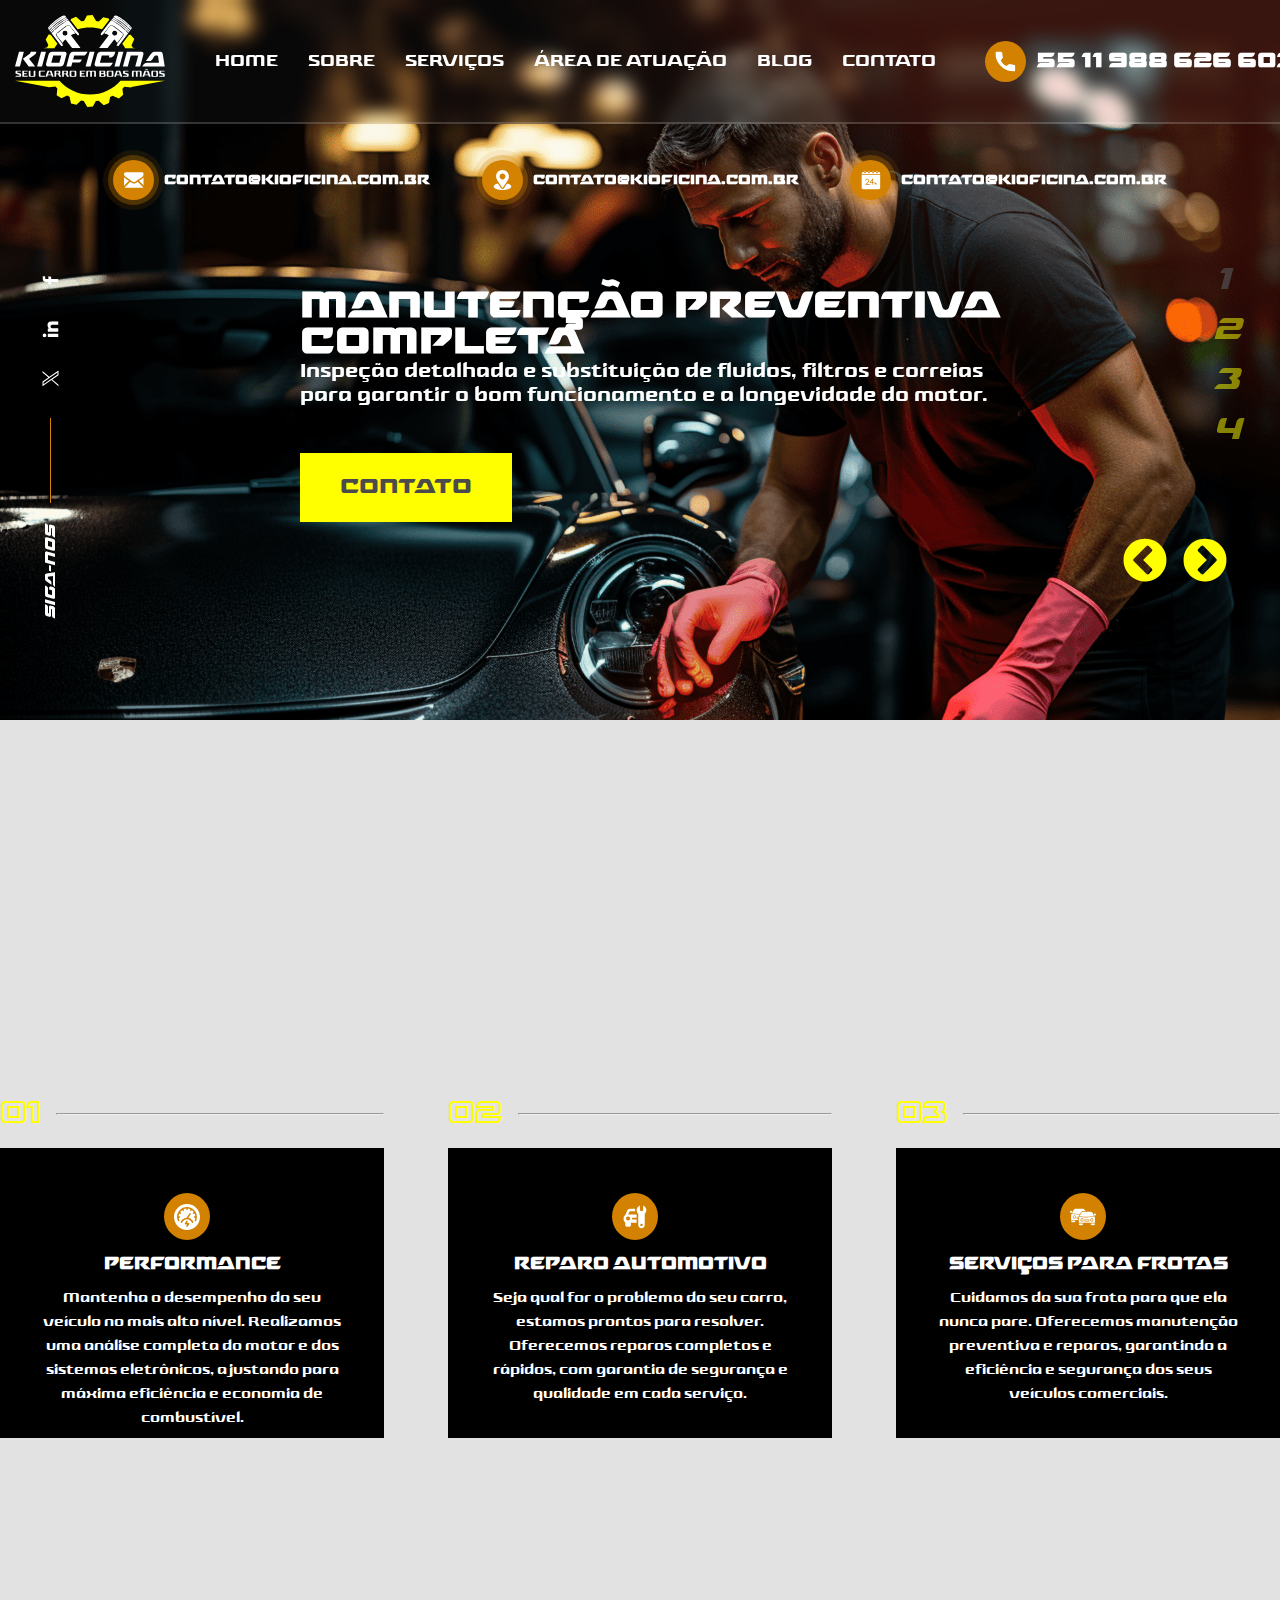
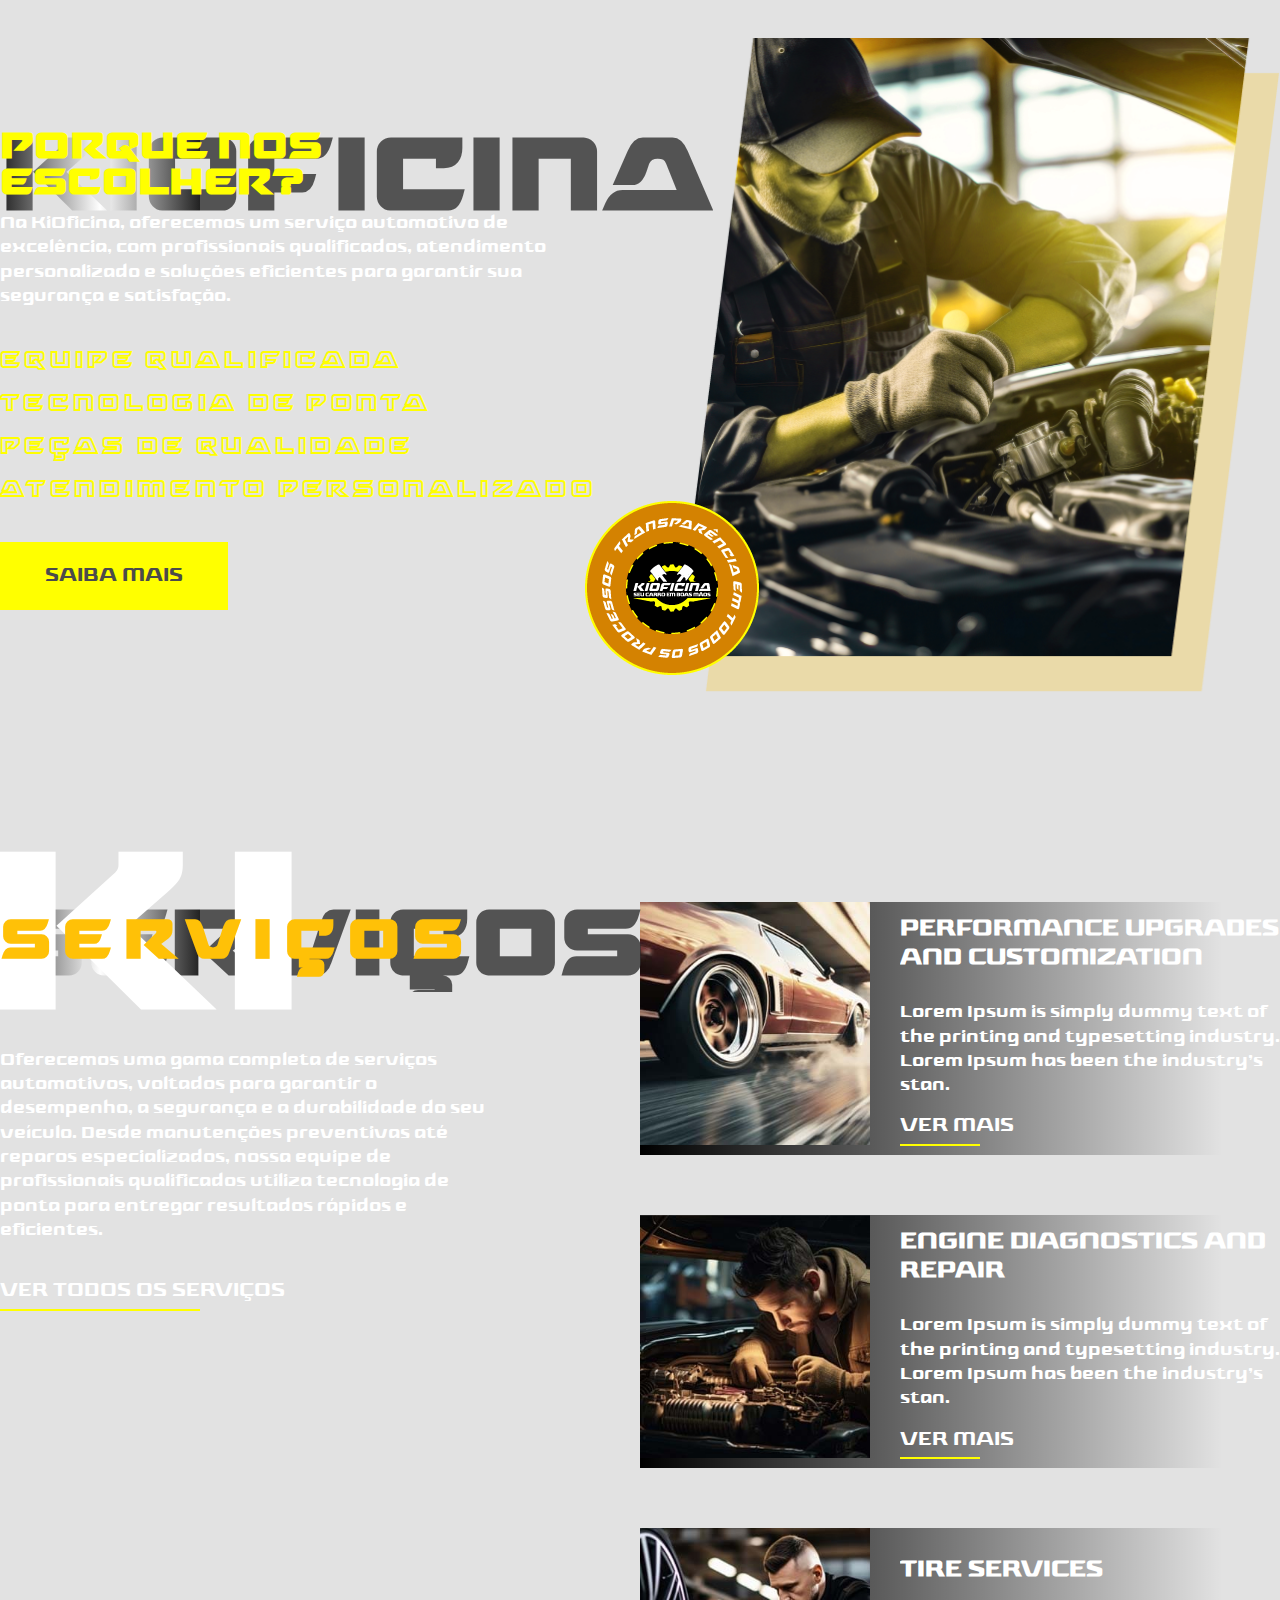
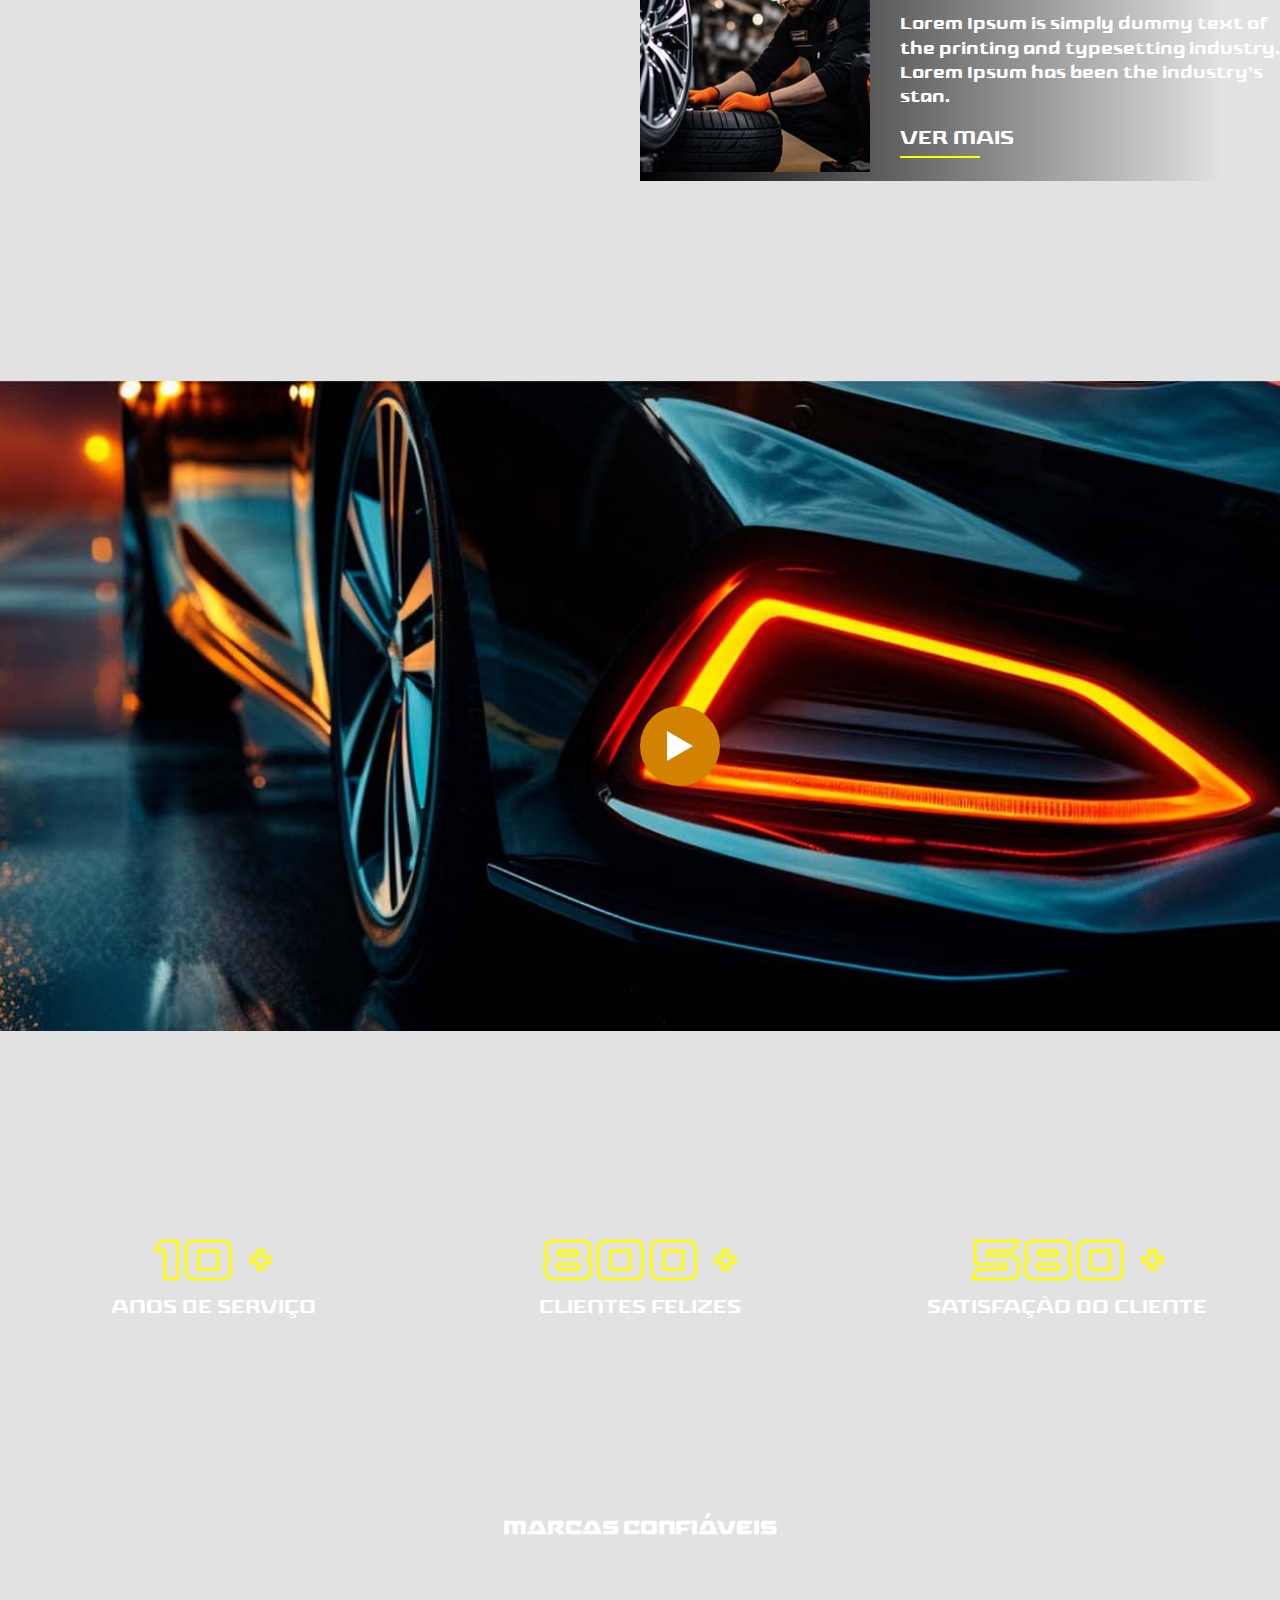
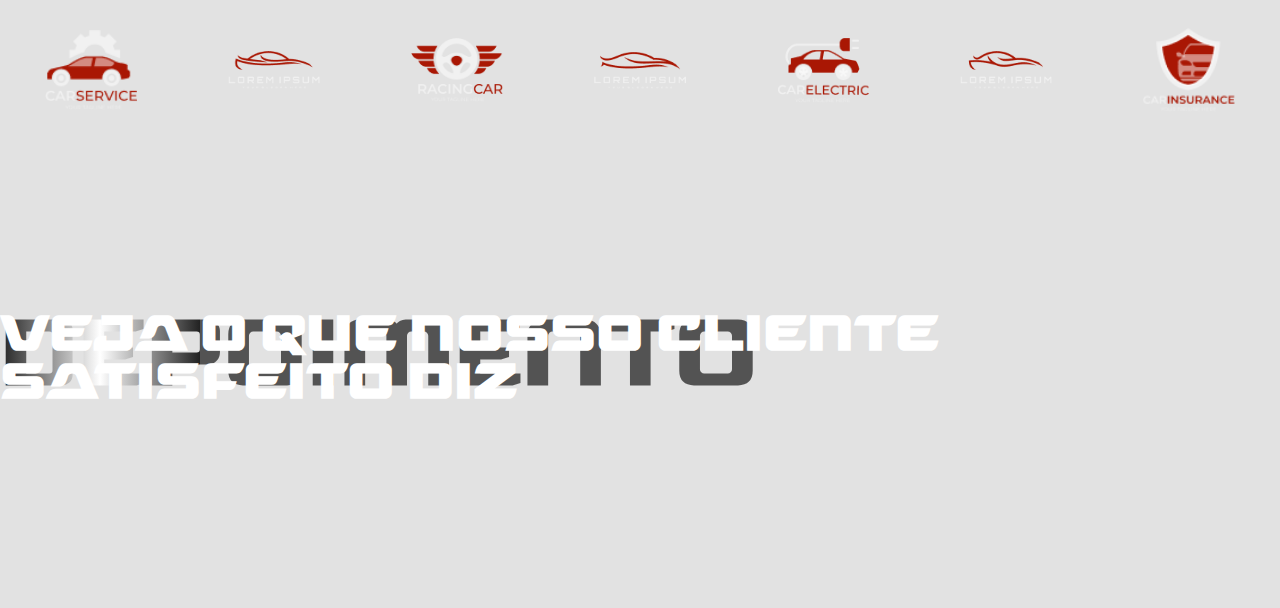
<file: index.html>
<!DOCTYPE html>
<html lang="en">

<head>
    <meta charset="UTF-8">
    <meta name="viewport" content="width=device-width, initial-scale=1.0">
    <link rel="icon" href="assets/img/favicon.svg">
    <meta name="author" content="Weslley Holanda Santos">
    <title>KiOficina - Seu carro em boas mãos</title>
    <!-- Reset -->
    <link rel="stylesheet" href="assets/css/reset.css">
    <!-- Slick -->
    <link rel="stylesheet" href="assets/css/slick.css" />
    <link rel="stylesheet" href="assets/css/slick-theme.css" />
    <!-- litty -->
    <link href="assets/css/lity.css" rel="stylesheet">
    <!-- Style -->
    <link rel="stylesheet" href="assets/css/style.css">
</head>

<body>
    <!-- cabeçalho -->
    <header class="topo">
        <div class="site">
            <div class="logo">
                <a href="index.html"><img src="assets/img/Kioficina_Logo.svg" alt=""></a>
            </div>
            <nav class="menu">
                <ul>
                    <li><a href="#">HOME</a></li>
                    <li><a href="#">SOBRE</a></li>
                    <li><a href="#">SERVIÇOS</a></li>
                    <li><a href="#">ÁREA DE ATUAÇÃO</a></li>
                    <li><a href="#">BLOG</a></li>
                    <li><a href="#">CONTATO</a></li>
                </ul>
            </nav>
            <div class="fone">
                <a href="tel:5511988626603">
                    <span>
                        <img src="assets/img/phone.svg" alt="KiOficina - Seu carro em boas mãos">
                    </span>
                    <h6>55 11 988 626 603</h6>
                </a>
            </div>
        </div>
        <div class="border-menu"></div>
    </header>

    <!--banner -->
    <section class="banner">
        <div class="slide-banner">

            <div class="banner-slide">
                <div class="banner-item">
                    <img src="assets/img/hero_slider_bg_1.png" alt="">
                    <div class="banner-titulo">
                        <div>
                            <div>
                                <div>
                                    <h2>Manutenção Preventiva Completa</h2>
                                    <p>Inspeção detalhada e substituição de fluidos, filtros e correias para garantir o
                                        bom
                                        funcionamento e a longevidade do motor.</p>
                                </div>
                                <div></div>
                                <div>
                                    <a href="#">contato</a>
                                </div>
                            </div>
                        </div>
                    </div>
                </div>
            </div>

            <div class="banner-slide">
                <div class="banner-item">
                    <img src="assets/img/hero_slider_bg_2.png" alt="..">
                    <div class="banner-titulo">
                        <div>
                            <div>
                                <div>
                                    <h2>Diagnóstico de Injeção Eletrônica</h2>
                                    <p>dentificação e reparo de falhas no sistema de injeção eletrônica, utilizando
                                        equipamentos de diagnóstico modernos para melhorar o desempenho e a economia de
                                        combustível.</p>
                                </div>
                                <div></div>
                                <div>
                                    <a href="#">contato</a>
                                </div>
                            </div>
                        </div>
                    </div>
                </div>
            </div>

            <div class="banner-slide">
                <div class="banner-item">
                    <img src="assets/img/hero_slider_bg_1.png" alt="..">
                    <div class="banner-titulo">
                        <div>
                            <div>
                                <div>
                                    <h2>Troca de Óleo e Filtros</h2>
                                    <p>Serviço essencial para manter o motor lubrificado e funcionando sem uso de Óleos
                                        e
                                        filtros de alta qualidade</p>
                                </div>
                                <div></div>
                                <div>
                                    <a href="#">contato</a>
                                </div>
                            </div>
                        </div>
                    </div>
                </div>
            </div>

            <div class="banner-slide">
                <div class="banner-item">
                    <img src="assets/img/hero_slider_bg_2.png" alt="..">
                    <div class="banner-titulo">
                        <div>
                            <div>
                                <div>
                                    <h2>Alinhamento e Balanceamento de Rodas</h2>
                                    <p>Ajustes de suspensão e balanceamento das rodas para garantir uma uma direção
                                        suave,
                                        economizar combustível e aumentar a vida útil dos pneus
                                    <p>
                                </div>
                                <div></div>
                                <div>
                                    <a href="#">contato</a>
                                </div>
                            </div>
                        </div>
                    </div>
                </div>
            </div>

        </div>

        <div class="banner-contato">
            <div class="email">
                <a href="mailto:contato@kioficina.com">
                    <span>
                        <img src="assets/img/email.svg" alt="Email KiOficina">
                    </span>
                    <h5>contato@kioficina.com.br</h5>
                </a>
            </div>

            <div class="endereco">
                <a href="#">
                    <span>
                        <img src="assets/img/location.svg" alt="Endereço KiOficina">
                    </span>
                    <h5>contato@kioficina.com.br</h5>
                </a>
            </div>

            <div class="agenda">
                <a href="#">
                    <span>
                        <img src="assets/img/calender.svg" alt="Agenda KiOficina">
                    </span>
                    <h5>contato@kioficina.com.br</h5>
                </a>
            </div>

        </div>

        <div class="banner-social">
            <a href="#">
                <svg width="17" height="17" viewBox="0 0 17 17" fill="none" xmlns="http://www.w3.org/2000/svg">
                    <g id="facebook-app-symbol (1) 3" clip-path="url(#clip0_64_133)">
                        <path id="f_1_"
                            d="M16.5 7.08128L9.20218 7.08128L9.20218 4.63269L6.35725 4.26533L6.35725 7.08128L4.54118 7.08128C3.71776 7.08128 3.15661 6.85356 3.15661 5.67145L3.15599 4.16622L0.611384 4.16622C0.577556 4.42653 0.5 5.32007 0.5 6.36007C0.5 8.53175 1.82557 10.0185 4.25942 10.0185L6.35725 10.0185L6.35725 12.4745L9.20218 12.4745L9.20218 10.0185L16.5 10.0185L16.5 7.08128Z"
                            fill="white" />
                    </g>
                    <defs>
                        <clipPath id="clip0_64_133">
                            <rect width="16" height="16" fill="white" transform="translate(0.5 16.3204) rotate(-90)" />
                        </clipPath>
                    </defs>
                </svg>
            </a>
            <a href="#">
                <svg width="17" height="17" viewBox="0 0 17 17" fill="none" xmlns="http://www.w3.org/2000/svg">
                    <g id="linkedin (1) 1" clip-path="url(#clip0_64_135)">
                        <path id="Vector"
                            d="M16.5 0.324375L16.4993 0.320374L10.6313 0.320374C7.76068 0.320374 5.54935 0.938375 5.54935 4.29437C5.54935 5.90771 6.43468 6.99037 7.27401 7.43237L7.27401 7.47904L5.81735 7.47904L5.81735 10.661L16.4993 10.661L16.4993 7.34771L11.21 7.34771C9.81735 7.34771 8.47068 7.08371 8.47068 5.35904C8.47068 3.65971 10.06 3.63437 11.2993 3.63437L16.5 3.63437L16.5 0.324375Z"
                            fill="white" />
                        <path id="Vector_2"
                            d="M5.81799 16.0564L5.81799 12.739L16.5 12.739L16.5 16.0564L5.81799 16.0564Z"
                            fill="white" />
                        <path id="Vector_3"
                            d="M0.5 14.399C0.5 15.4597 1.36067 16.3204 2.42133 16.3204C3.482 16.3204 4.36067 15.4597 4.36067 14.399C4.36067 13.3384 3.482 12.4777 2.42133 12.4777C1.36067 12.4784 0.5 13.339 0.5 14.399Z"
                            fill="white" />
                    </g>
                    <defs>
                        <clipPath id="clip0_64_135">
                            <rect width="16" height="16" fill="white" transform="translate(0.5 16.3204) rotate(-90)" />
                        </clipPath>
                    </defs>
                </svg>
            </a>
            <a href="#">
                <svg width="21" height="21" viewBox="0 0 21 21" fill="none" xmlns="http://www.w3.org/2000/svg">
                    <g id="twitter">
                        <path id="Vector"
                            d="M9.27491 8.83093L2.5 3.00265L2.5 4.38377L8.38256 9.44446L2.5 13.4864L2.5 18.1484L11.3955 12.0361L18.5 18.1484L18.5 16.7672L12.2878 11.4229L18.5 7.15432L18.5 2.49239L9.27491 8.83127L9.27491 8.83093ZM11.4738 10.7227L10.5881 11.342L3.53974 16.2695L3.53974 14.1481L9.22795 10.1715L10.1137 9.55219L17.5075 4.38311L17.5075 6.50455L11.4742 10.7227L11.4738 10.7227Z"
                            fill="white" />
                    </g>

                </svg>
            </a>
            <div class="banner-social-linha"></div>
            <h6 class="banner-texto">SIGA-NOS</h6>
        </div>

    </section>

    <!-- sessão destaque -->
    <section class="destaque">
        <div class="site">
            <div class="container">
                <div class="destaque-numero">
                    <h4>01</h4>
                    <hr>
                </div>
                <div class="destaque-conteudo">
                    <div class="destaque-icone">
                        <a href>
                            <span>
                                <img src="assets/img/speedome.svg" alt="KiOficina - Seu carro em boas mãos">
                            </span>
                        </a>
                    </div>
                    <div class="destaque-texto">
                        <h4>Performance</h4>
                        <p>Mantenha o desempenho do seu veículo no mais alto nível. Realizamos uma análise completa do
                            motor e dos sistemas eletrônicos, ajustando para máxima eficiência e economia de
                            combustível.</p>
                    </div>
                </div>
            </div>
            <div class="container">
                <div class="destaque-numero">
                    <h4>02</h4>
                    <hr>
                </div>
                <div class="destaque-conteudo">
                    <div class="destaque-icone">
                        <a href>
                            <span>
                                <img src="assets/img/car-repair.svg" alt="KiOficina - Seu carro em boas mãos">
                            </span>
                        </a>
                    </div>
                    <div class="destaque-texto">
                        <h4>REPARO AUTOMOTIVO</h4>
                        <p>Seja qual for o problema do seu carro, estamos prontos para resolver. Oferecemos reparos
                            completos e rápidos, com garantia de segurança e qualidade em cada serviço.</p>
                    </div>
                </div>
            </div>
            <div class="container">
                <div class="destaque-numero">
                    <h4>03</h4>
                    <hr>
                </div>
                <div class="destaque-conteudo">
                    <div class="destaque-icone">
                        <a href>
                            <span>
                                <img src="assets/img/car.svg" alt="KiOficina - Seu carro em boas mãos">
                            </span>
                        </a>
                    </div>
                    <div class="destaque-texto">
                        <h4>SERVIÇOS PARA FROTAS</h4>
                        <p>Cuidamos da sua frota para que ela nunca pare. Oferecemos manutenção preventiva e reparos,
                            garantindo a eficiência e segurança dos seus veículos comerciais.</p>
                    </div>
                </div>
            </div>
        </div>
    </section>

    <!-- sessão escolher -->

    <section class="escolher">
        <div class="site">
            <div class="escolher-conteudo">
                <div class="escolher-head">
                    <div class="escolher-fundo">KiOficina</div>
                    <h2>PORQUE NOS ESCOLHER?</h2>
                    <p>
                        Na KiOficina, oferecemos um serviço automotivo de excelência, com
                        profissionais qualificados, atendimento personalizado e soluções eficientes para garantir sua
                        segurança e satisfação.
                    </p>

                    <div class="escolher-hover">
                        <h3>Equipe Qualificada</h3>
                        <h3>Tecnologia de Ponta</h3>
                        <h3>Peças de Qualidade</h3>
                        <h3>Atendimento Personalizado</h3>
                    </div>
                    <a href="#" class="escolher-btn">saiba mais</a>
                </div>
            </div>
            <div class="escolher-imagem">
                <img src="/assets/img/choose-us.png" alt="">
                <img src="assets/img/Circle.png" alt="">
            </div>
        </div>
    </section>

    <!-- sessão Serviços -->

    <section class="servicos">
        <div class="site">
            <div class="servicos-primary">
                <div class="servico-fundo">Serviços</div>
                <h2> <span> Ki </span><br> Serviços</h2>
                <p>Oferecemos uma gama completa de serviços automotivos, voltados para
                    garantir o desempenho, a segurança e a durabilidade do seu veículo. Desde manutenções preventivas
                    até reparos especializados, nossa equipe de profissionais qualificados utiliza tecnologia de ponta
                    para entregar resultados rápidos e eficientes.</p>
                <a href="#" class="servico-linha">Ver Todos os Serviços</a>
            </div>
            <div class="servicos-secundary">
                <div class="container">
                    <div class="servicos-card">
                        <a href="#">
                            <img src="assets/img/service_1.jpg" alt="...">
                        </a>
                        <div class="servico-card-conteudo">
                            <a href="#" class="card-titulo">Performance Upgrades and Customization</a>
                            <p class="card-desc">Lorem Ipsum is simply dummy text of the printing and typesetting
                                industry. Lorem Ipsum has been the industry's stan.</p>
                            <a href="#">ver mais</a>
                        </div>
                    </div>

                    <div class="servicos-card">
                        <a href="#">
                            <img src="assets/img/service_2.jpg" alt="...">
                        </a>
                        <div class="servico-card-conteudo">
                            <a href="#" class="card-titulo">Engine Diagnostics and Repair</a>
                            <p class="card-desc">Lorem Ipsum is simply dummy text of the printing and typesetting
                                industry. Lorem Ipsum has been the industry's stan.</p>
                            <a href="#">ver mais</a>
                        </div>
                    </div>

                    <div class="servicos-card">
                        <a href="#">
                            <img src="assets/img/service_3.jpg" alt="...">
                        </a>
                        <div class="servico-card-conteudo">
                            <a href="#" class="card-titulo">Tire Services</a>
                            <p class="card-desc">Lorem Ipsum is simply dummy text of the printing and typesetting
                                industry. Lorem Ipsum has been the industry's stan.</p>
                            <a href="#">ver mais</a>
                        </div>
                    </div>
                </div>
            </div>
        </div>
    </section>

    <section class="video">
        <a href="https://www.youtube.com/watch?v=zgN373ZDtJg" data-lity>
            <span class="video-button">
                <span></span>
            </span>
        </a>
    </section>

    <section class="satisfacao">
        <div class="site">
            <div class="container">
                <div class="satisfacao-numero">
                    <h3>10 +</h3>
                </div>
                <div class="satisfacao-info">
                    <p>Anos de serviço</p>
                </div>
            </div>
            <div class="container">
                <div class="satisfacao-numero">
                    <h3>800 +</h3>
                </div>
                <div class="satisfacao-info">
                    <p>Clientes Felizes</p>
                </div>
            </div>
            <div class="container">
                <div class="satisfacao-numero">
                    <h3>580 +</h3>
                </div>
                <div class="satisfacao-info">
                    <p>Satisfação do Cliente</p>
                </div>
            </div>
        </div>
    </section>

    <section class="marcas-confiaveis">
        <div class="site">
            <h4>Marcas Confiáveis</h4>
            <div>
                <img src="assets/img/trusted-client_1.png" alt="">
                <img src="assets/img/trusted-client_2.png" alt="">
                <img src="assets/img/trusted-client_3.png" alt="">
                <img src="assets/img/trusted-client_4.png" alt="">
                <img src="assets/img/trusted-client_5.png" alt="">
                <img src="assets/img/trusted-client_6.png" alt="">
                <img src="assets/img/trusted-client_7.png" alt="">
                <img src="assets/img/trusted-client_1.png" alt="">
                <img src="assets/img/trusted-client_2.png" alt="">
                <img src="assets/img/trusted-client_3.png" alt="">
                <img src="assets/img/trusted-client_4.png" alt="">
                <img src="assets/img/trusted-client_5.png" alt="">
                <img src="assets/img/trusted-client_6.png" alt="">
                <img src="assets/img/trusted-client_7.png" alt="">
                <img src="assets/img/trusted-client_1.png" alt="">
                <img src="assets/img/trusted-client_2.png" alt="">
                <img src="assets/img/trusted-client_3.png" alt="">
                <img src="assets/img/trusted-client_4.png" alt="">
                <img src="assets/img/trusted-client_5.png" alt="">
                <img src="assets/img/trusted-client_6.png" alt="">
                <img src="assets/img/trusted-client_7.png" alt="">
                <img src="assets/img/trusted-client_1.png" alt="">
                <img src="assets/img/trusted-client_2.png" alt="">
                <img src="assets/img/trusted-client_3.png" alt="">
                <img src="assets/img/trusted-client_4.png" alt="">
                <img src="assets/img/trusted-client_5.png" alt="">
                <img src="assets/img/trusted-client_6.png" alt="">
                <img src="assets/img/trusted-client_7.png" alt="">
            </div>
        </div>
    </section>

    <section class="depoimento">
        <div class="site">
            <div class="depoimento-texto">
                <div class="depoimento-fundo">Depoimento</div>
                <h2>Veja o que nosso Cliente
                    <br>
                    Satisfeito Diz
                </h2>
            </div>
        </div>
    </section>

    <!-- Scripts -->
    <script src="https://code.jquery.com/jquery-3.7.1.min.js"></script>
    <!-- Animação banner -->
    <script src="assets/js/slick.js"></script>
    <script src="assets/js/lity.min.js"></script>
    <script src="assets/js/oficina.js"></script>
</body>

</html>
</file>
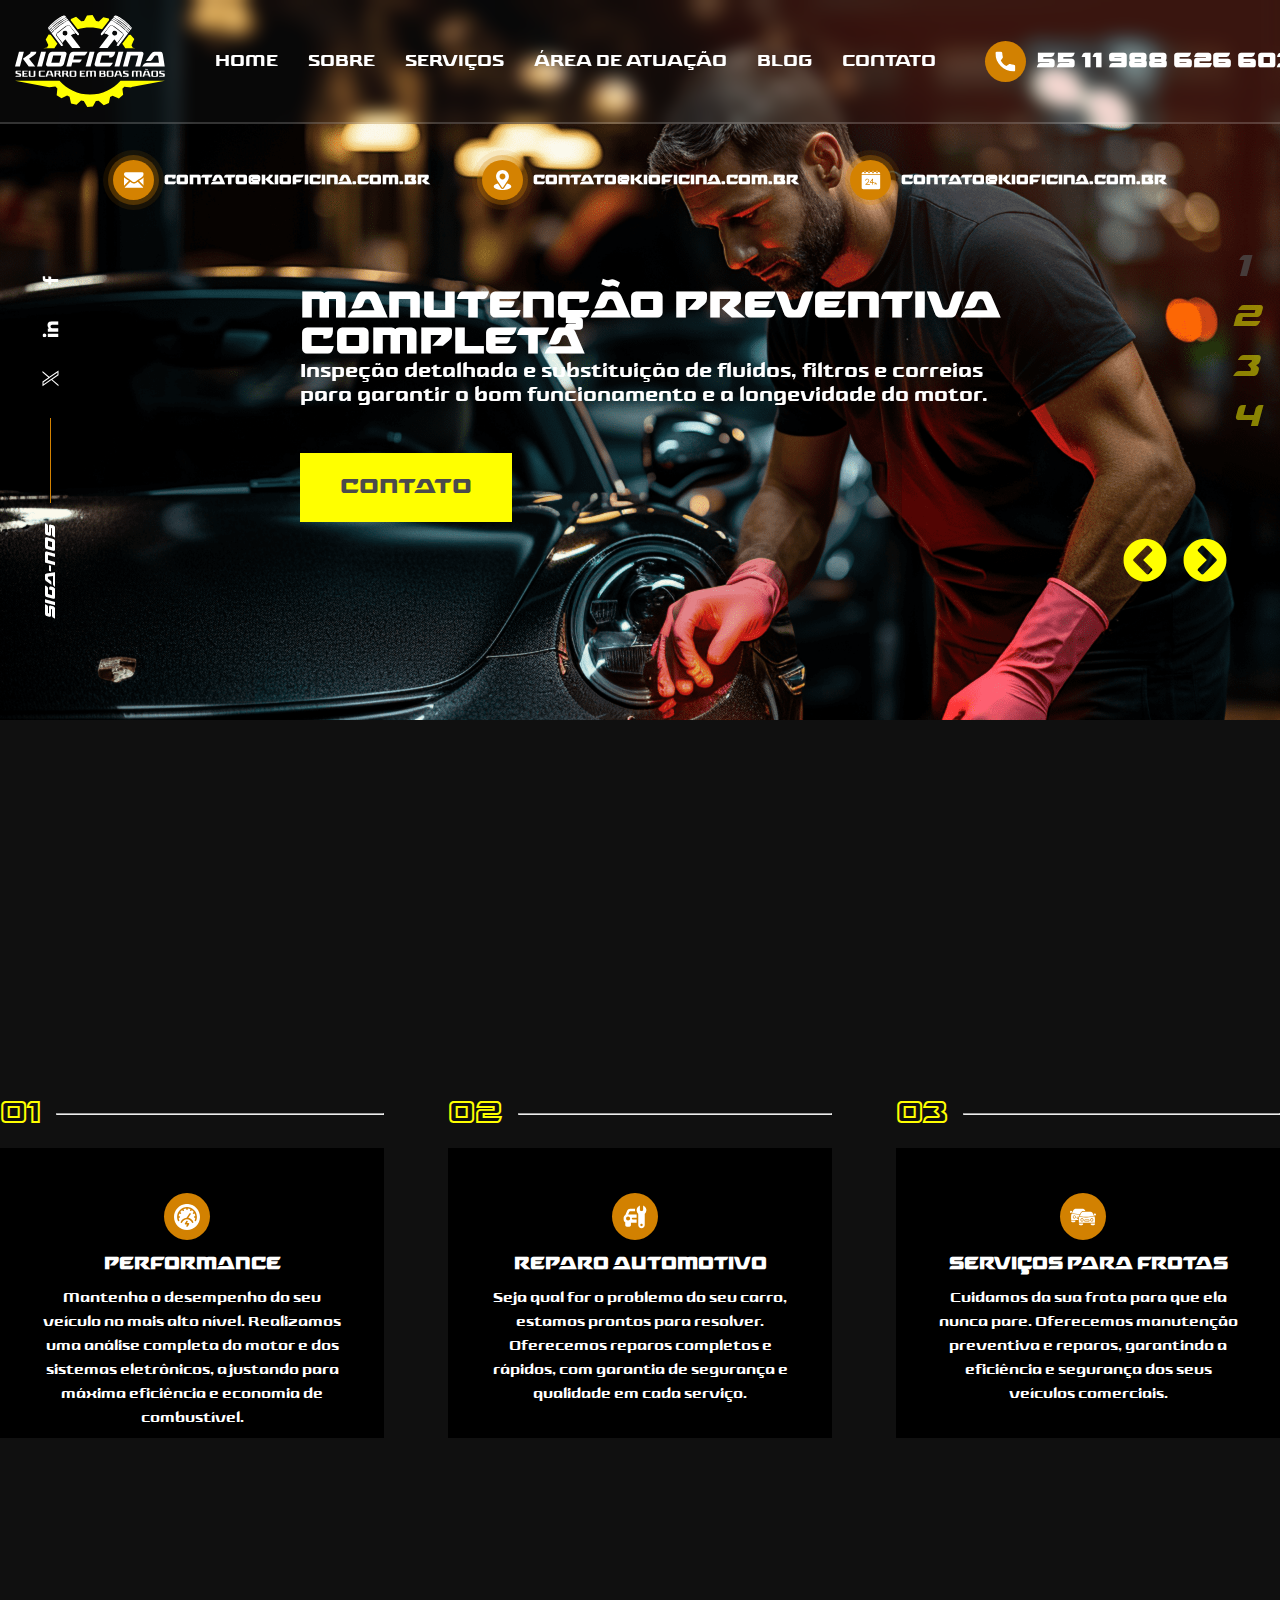
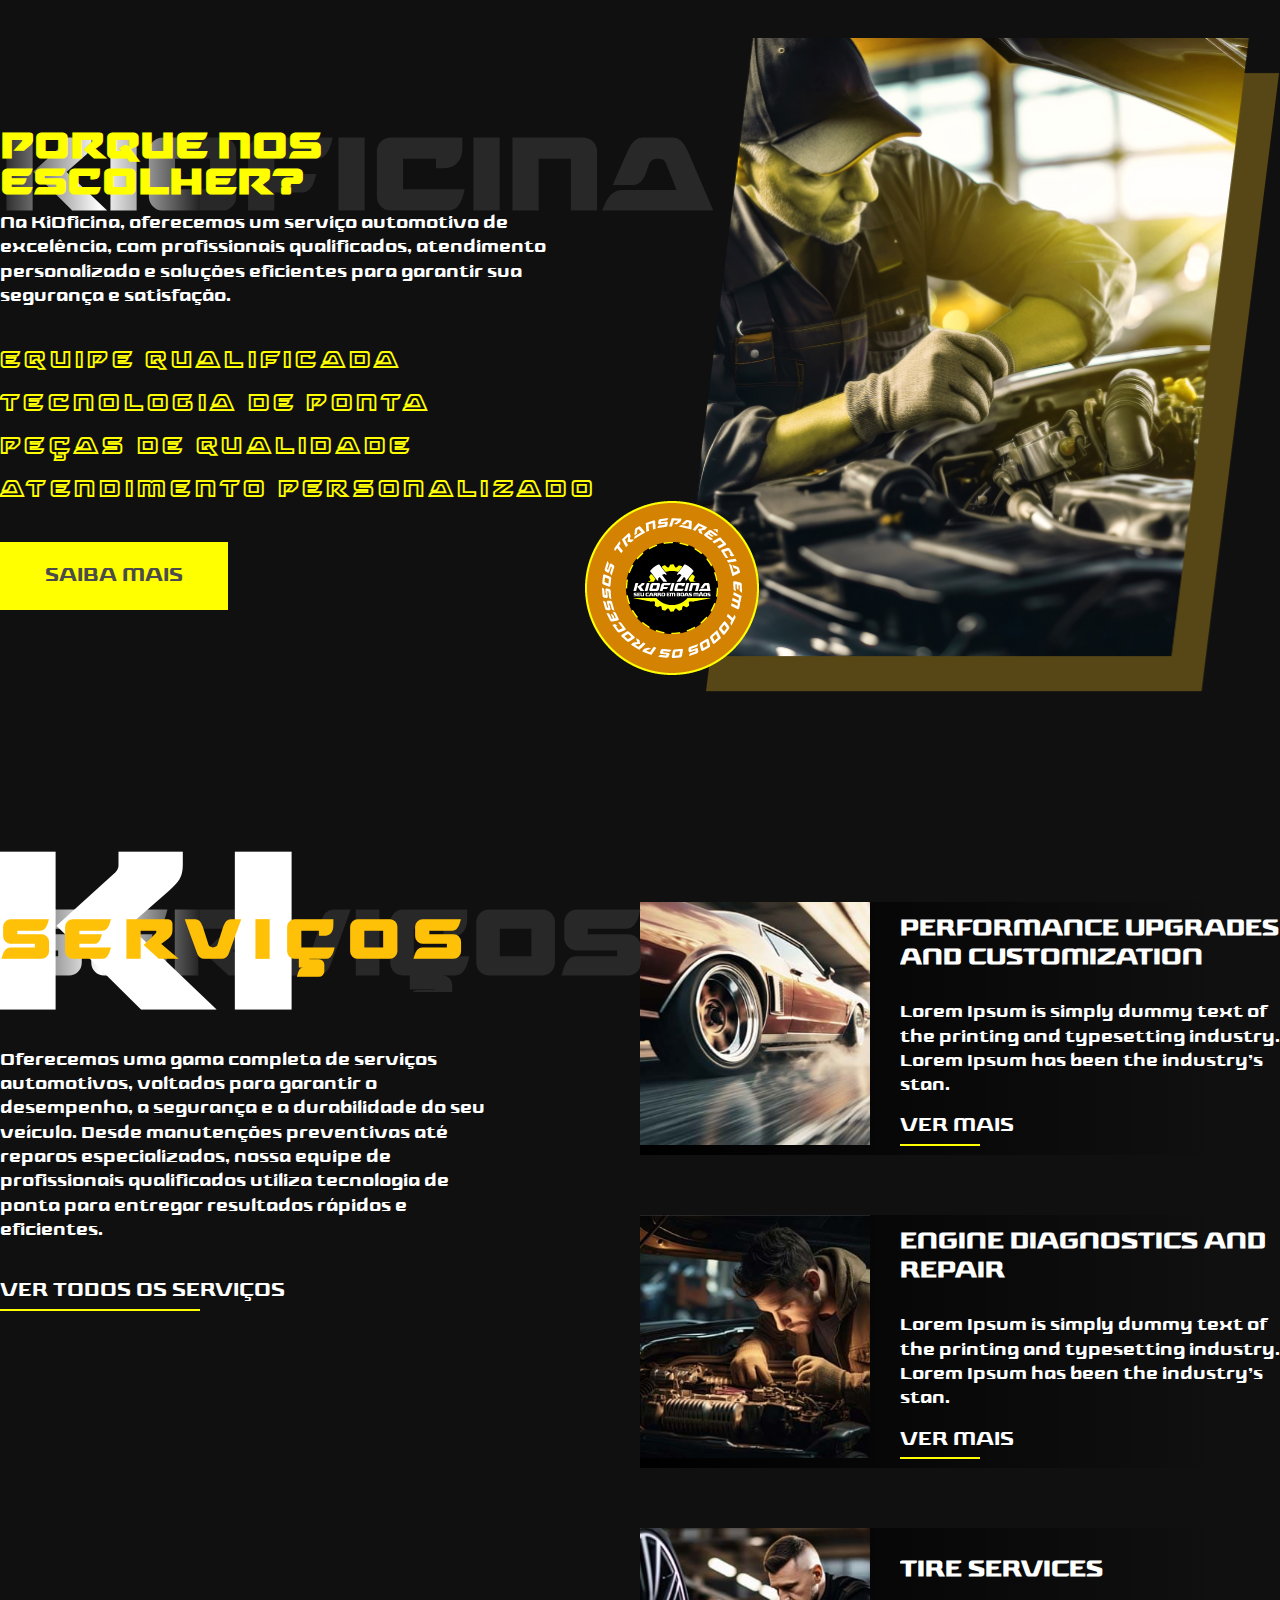
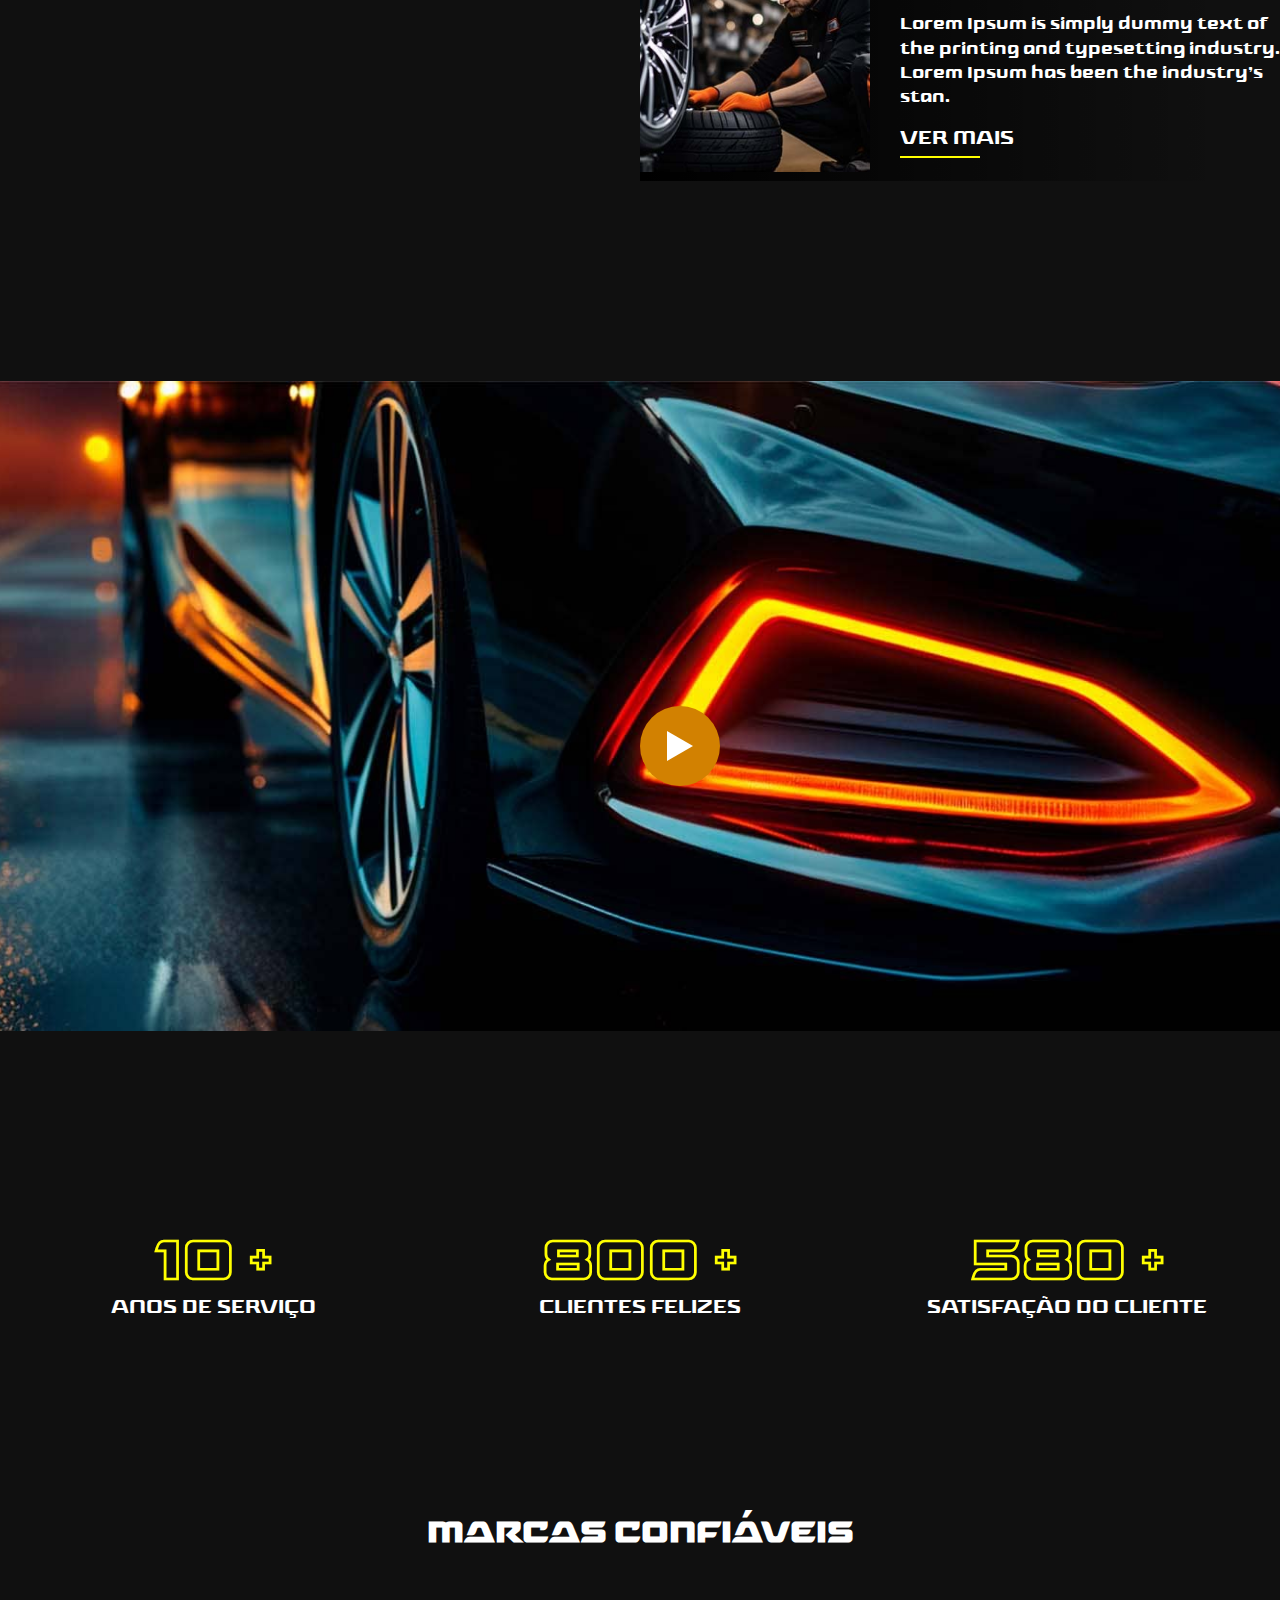
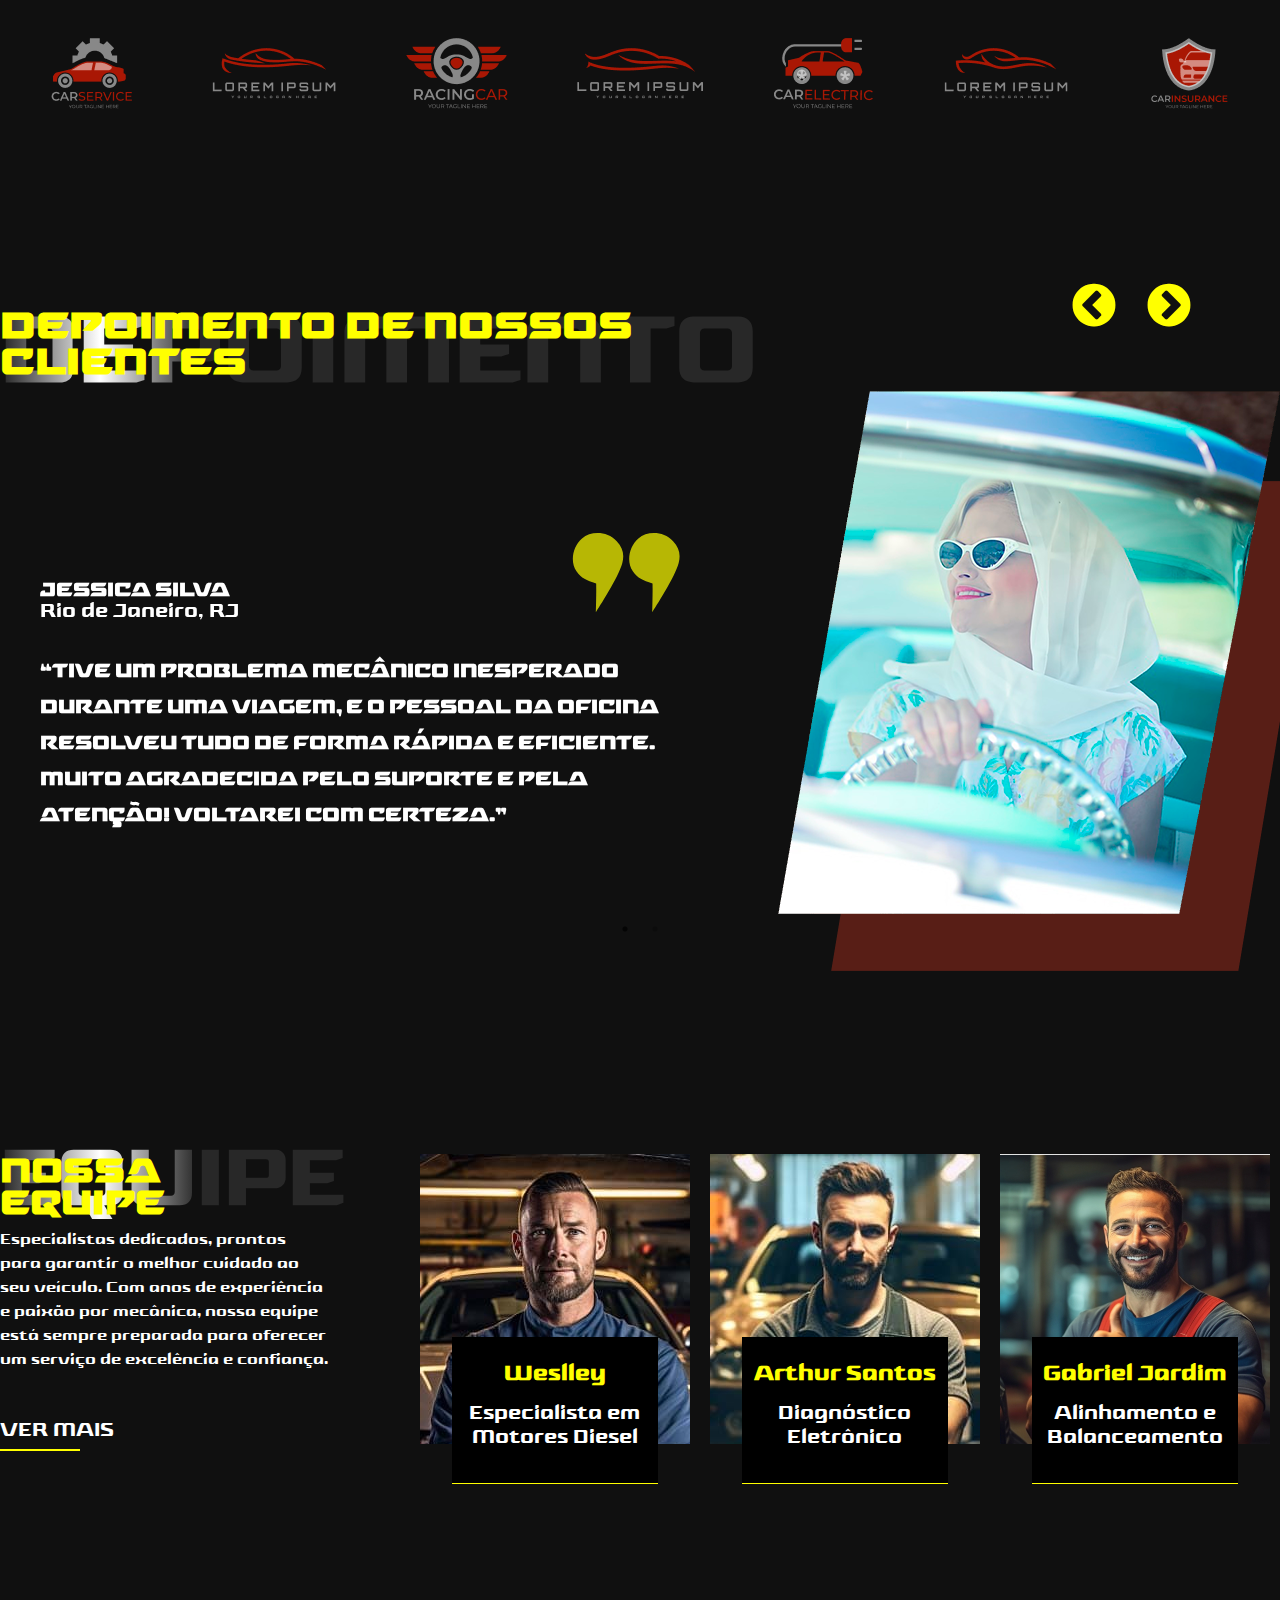
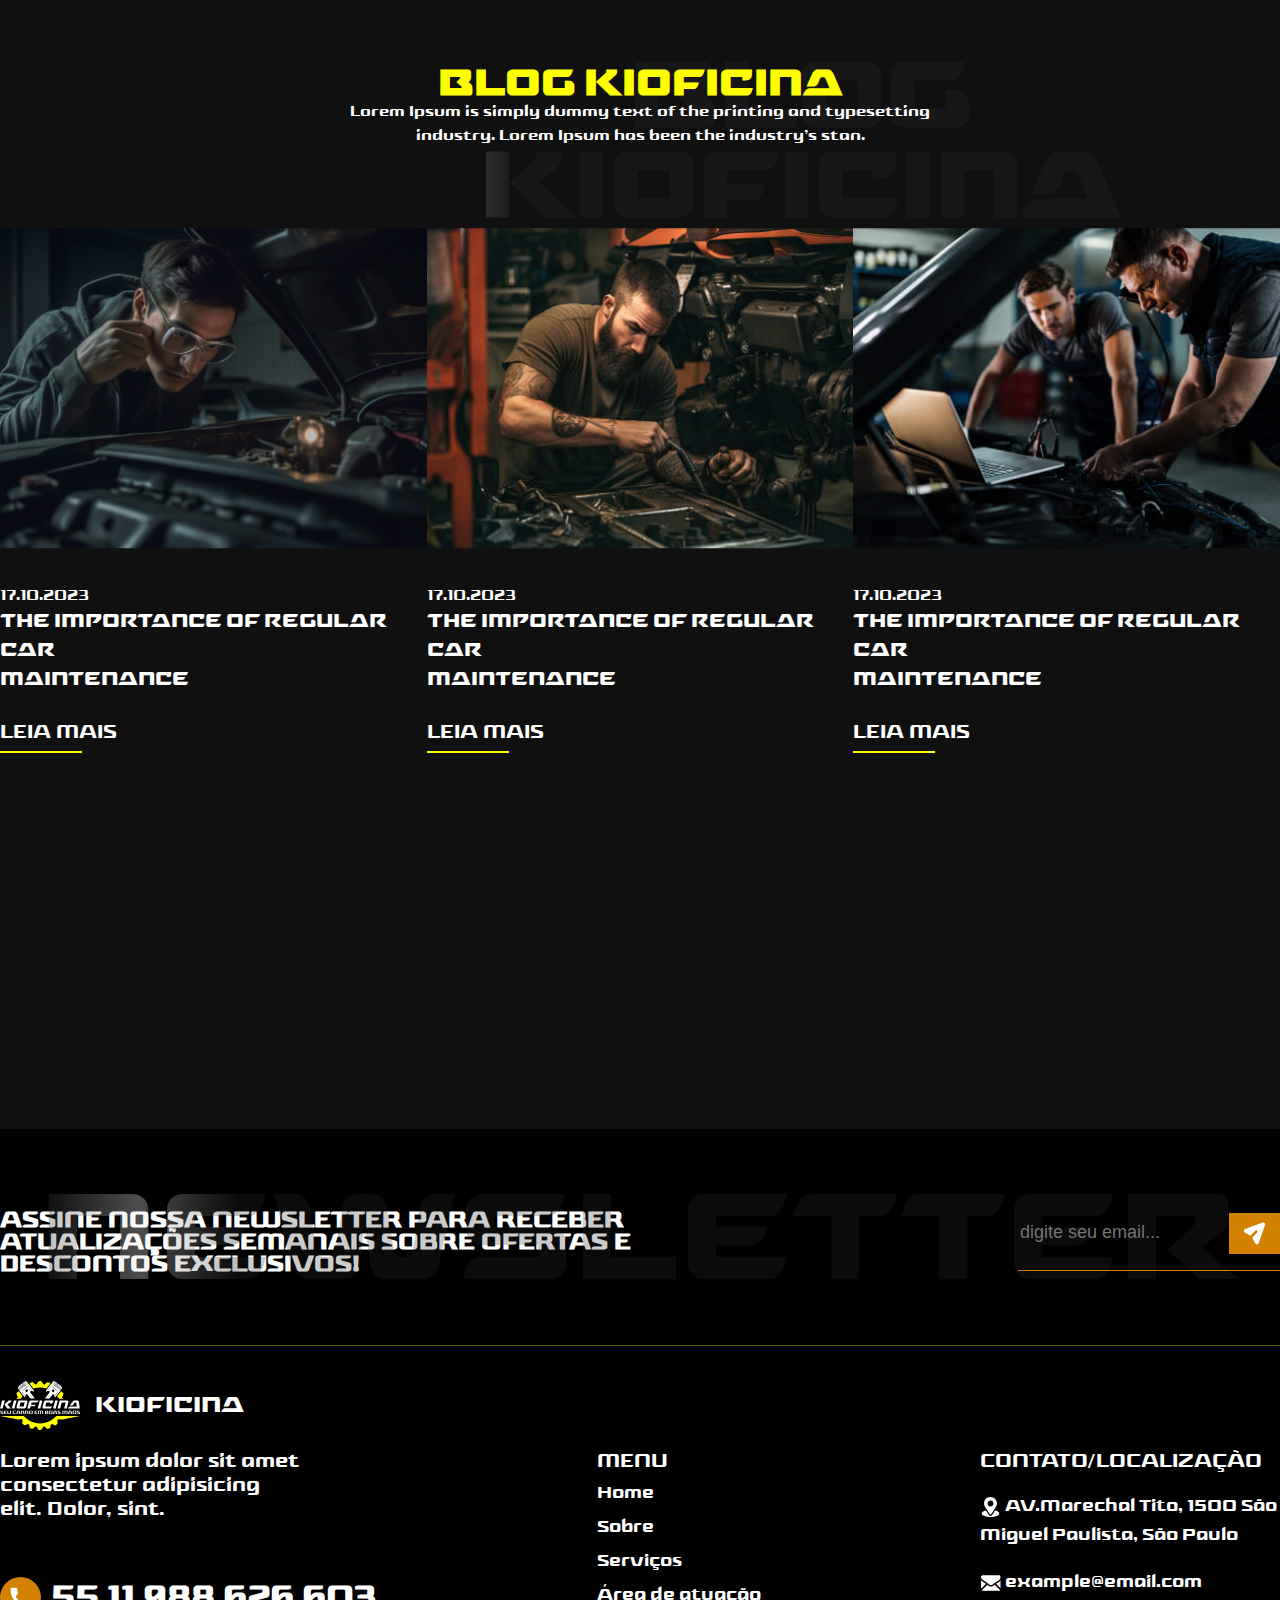
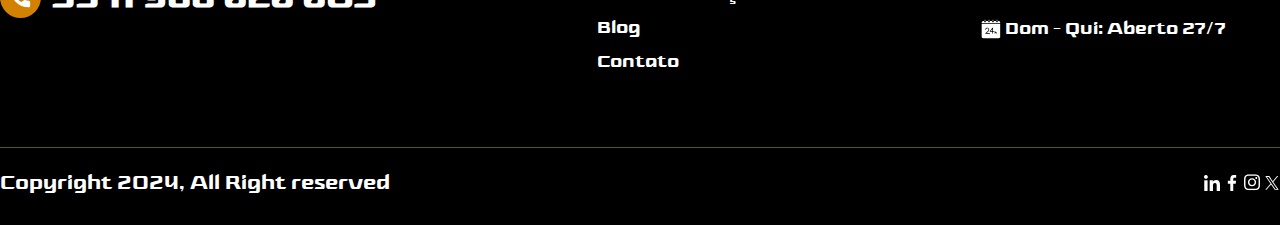
<file: public/index_Old.html>
<!DOCTYPE html>
<html lang="en">

<head>
    <meta charset="UTF-8">
    <meta name="viewport" content="width=device-width, initial-scale=1.0">
    <link rel="icon" href="assets/img/favicon.svg">
    <meta name="author" content="Weslley Holanda Santos">
    <title>KiOficina - Seu carro em boas mãos</title>
    <!-- Reset -->
    <link rel="stylesheet" href="assets/css/reset.css">
    <!-- Slick -->
    <link rel="stylesheet" href="assets/css/slick.css" />
    <link rel="stylesheet" href="assets/css/slick-theme.css" />
    <!-- litty -->
    <link href="assets/css/lity.css" rel="stylesheet">
    <!-- Style -->
    <link rel="stylesheet" href="assets/css/style.css">
</head>

<body>
    <!-- cabeçalho -->
    <header class="topo">
        <div class="site">
            <div class="logo">
                <a href="index.html"><img src="assets/img/Kioficina_Logo.svg" alt=""></a>
            </div>
            <nav class="menu">
                <ul>
                    <li><a href="#">HOME</a></li>
                    <li><a href="#">SOBRE</a></li>
                    <li><a href="#">SERVIÇOS</a></li>
                    <li><a href="#">ÁREA DE ATUAÇÃO</a></li>
                    <li><a href="#">BLOG</a></li>
                    <li><a href="#">CONTATO</a></li>
                </ul>
            </nav>
            <div class="fone">
                <a href="tel:5511988626603">
                    <span>
                        <img src="assets/img/phone.svg" alt="KiOficina - Seu carro em boas mãos">
                    </span>
                    <h6>55 11 988 626 603</h6>
                </a>
            </div>
        </div>
        <div class="border-menu"></div>
    </header>

    <!--banner -->
    <section class="banner">
        <div class="slide-banner">

            <div class="banner-slide">
                <div class="banner-item">
                    <img src="assets/img/hero_slider_bg_1.png" alt="">
                    <div class="banner-titulo">
                        <div>
                            <div>
                                <div>
                                    <h2>Manutenção Preventiva Completa</h2>
                                    <p>Inspeção detalhada e substituição de fluidos, filtros e correias para garantir o
                                        bom
                                        funcionamento e a longevidade do motor.</p>
                                </div>
                                <div></div>
                                <div>
                                    <a href="#">contato</a>
                                </div>
                            </div>
                        </div>
                    </div>
                </div>
            </div>

            <div class="banner-slide">
                <div class="banner-item">
                    <img src="assets/img/hero_slider_bg_2.png" alt="..">
                    <div class="banner-titulo">
                        <div>
                            <div>
                                <div>
                                    <h2>Diagnóstico de Injeção Eletrônica</h2>
                                    <p>dentificação e reparo de falhas no sistema de injeção eletrônica, utilizando
                                        equipamentos de diagnóstico modernos para melhorar o desempenho e a economia de
                                        combustível.</p>
                                </div>
                                <div></div>
                                <div>
                                    <a href="#">contato</a>
                                </div>
                            </div>
                        </div>
                    </div>
                </div>
            </div>

            <div class="banner-slide">
                <div class="banner-item">
                    <img src="assets/img/hero_slider_bg_1.png" alt="..">
                    <div class="banner-titulo">
                        <div>
                            <div>
                                <div>
                                    <h2>Troca de Óleo e Filtros</h2>
                                    <p>Serviço essencial para manter o motor lubrificado e funcionando sem uso de Óleos
                                        e
                                        filtros de alta qualidade</p>
                                </div>
                                <div></div>
                                <div>
                                    <a href="#">contato</a>
                                </div>
                            </div>
                        </div>
                    </div>
                </div>
            </div>

            <div class="banner-slide">
                <div class="banner-item">
                    <img src="assets/img/hero_slider_bg_2.png" alt="..">
                    <div class="banner-titulo">
                        <div>
                            <div>
                                <div>
                                    <h2>Alinhamento e Balanceamento de Rodas</h2>
                                    <p>Ajustes de suspensão e balanceamento das rodas para garantir uma uma direção
                                        suave,
                                        economizar combustível e aumentar a vida útil dos pneus
                                    <p>
                                </div>
                                <div></div>
                                <div>
                                    <a href="#">contato</a>
                                </div>
                            </div>
                        </div>
                    </div>
                </div>
            </div>

        </div>

        <div class="banner-contato">
            <div class="email">
                <a href="mailto:contato@kioficina.com">
                    <span>
                        <img src="assets/img/email.svg" alt="Email KiOficina">
                    </span>
                    <h5>contato@kioficina.com.br</h5>
                </a>
            </div>

            <div class="endereco">
                <a href="#">
                    <span>
                        <img src="assets/img/location.svg" alt="Endereço KiOficina">
                    </span>
                    <h5>contato@kioficina.com.br</h5>
                </a>
            </div>

            <div class="agenda">
                <a href="#">
                    <span>
                        <img src="assets/img/calender.svg" alt="Agenda KiOficina">
                    </span>
                    <h5>contato@kioficina.com.br</h5>
                </a>
            </div>

        </div>

        <div class="banner-social">
            <a href="#">
                <svg width="17" height="17" viewBox="0 0 17 17" fill="none" xmlns="http://www.w3.org/2000/svg">
                    <g id="facebook-app-symbol (1) 3" clip-path="url(#clip0_64_133)">
                        <path id="f_1_"
                            d="M16.5 7.08128L9.20218 7.08128L9.20218 4.63269L6.35725 4.26533L6.35725 7.08128L4.54118 7.08128C3.71776 7.08128 3.15661 6.85356 3.15661 5.67145L3.15599 4.16622L0.611384 4.16622C0.577556 4.42653 0.5 5.32007 0.5 6.36007C0.5 8.53175 1.82557 10.0185 4.25942 10.0185L6.35725 10.0185L6.35725 12.4745L9.20218 12.4745L9.20218 10.0185L16.5 10.0185L16.5 7.08128Z"
                            fill="white" />
                    </g>
                    <defs>
                        <clipPath id="clip0_64_133">
                            <rect width="16" height="16" fill="white" transform="translate(0.5 16.3204) rotate(-90)" />
                        </clipPath>
                    </defs>
                </svg>
            </a>
            <a href="#">
                <svg width="17" height="17" viewBox="0 0 17 17" fill="none" xmlns="http://www.w3.org/2000/svg">
                    <g id="linkedin (1) 1" clip-path="url(#clip0_64_135)">
                        <path id="Vector"
                            d="M16.5 0.324375L16.4993 0.320374L10.6313 0.320374C7.76068 0.320374 5.54935 0.938375 5.54935 4.29437C5.54935 5.90771 6.43468 6.99037 7.27401 7.43237L7.27401 7.47904L5.81735 7.47904L5.81735 10.661L16.4993 10.661L16.4993 7.34771L11.21 7.34771C9.81735 7.34771 8.47068 7.08371 8.47068 5.35904C8.47068 3.65971 10.06 3.63437 11.2993 3.63437L16.5 3.63437L16.5 0.324375Z"
                            fill="white" />
                        <path id="Vector_2"
                            d="M5.81799 16.0564L5.81799 12.739L16.5 12.739L16.5 16.0564L5.81799 16.0564Z"
                            fill="white" />
                        <path id="Vector_3"
                            d="M0.5 14.399C0.5 15.4597 1.36067 16.3204 2.42133 16.3204C3.482 16.3204 4.36067 15.4597 4.36067 14.399C4.36067 13.3384 3.482 12.4777 2.42133 12.4777C1.36067 12.4784 0.5 13.339 0.5 14.399Z"
                            fill="white" />
                    </g>
                    <defs>
                        <clipPath id="clip0_64_135">
                            <rect width="16" height="16" fill="white" transform="translate(0.5 16.3204) rotate(-90)" />
                        </clipPath>
                    </defs>
                </svg>
            </a>
            <a href="#">
                <svg width="21" height="21" viewBox="0 0 21 21" fill="none" xmlns="http://www.w3.org/2000/svg">
                    <g id="twitter">
                        <path id="Vector"
                            d="M9.27491 8.83093L2.5 3.00265L2.5 4.38377L8.38256 9.44446L2.5 13.4864L2.5 18.1484L11.3955 12.0361L18.5 18.1484L18.5 16.7672L12.2878 11.4229L18.5 7.15432L18.5 2.49239L9.27491 8.83127L9.27491 8.83093ZM11.4738 10.7227L10.5881 11.342L3.53974 16.2695L3.53974 14.1481L9.22795 10.1715L10.1137 9.55219L17.5075 4.38311L17.5075 6.50455L11.4742 10.7227L11.4738 10.7227Z"
                            fill="white" />
                    </g>

                </svg>
            </a>
            <div class="banner-social-linha"></div>
            <h6 class="banner-texto">SIGA-NOS</h6>
        </div>

    </section>

    <!-- Espaçamento entre sessões -->
     <div class="of-height-125 of-height-80"></div>

    <!-- sessão destaque -->
    <section class="destaque">
        <div class="site">
            <div class="container">
                <div class="destaque-numero">
                    <h4>01</h4>
                    <hr>
                </div>
                <div class="destaque-conteudo">
                    <div class="destaque-icone">
                        <a href>
                            <span>
                                <img src="assets/img/speedome.svg" alt="KiOficina - Seu carro em boas mãos">
                            </span>
                        </a>
                    </div>
                    <div class="destaque-texto">
                        <h4>Performance</h4>
                        <p>Mantenha o desempenho do seu veículo no mais alto nível. Realizamos uma análise completa do
                            motor e dos sistemas eletrônicos, ajustando para máxima eficiência e economia de
                            combustível.</p>
                    </div>
                </div>
            </div>
            <div class="container">
                <div class="destaque-numero">
                    <h4>02</h4>
                    <hr>
                </div>
                <div class="destaque-conteudo">
                    <div class="destaque-icone">
                        <a href>
                            <span>
                                <img src="assets/img/car-repair.svg" alt="KiOficina - Seu carro em boas mãos">
                            </span>
                        </a>
                    </div>
                    <div class="destaque-texto">
                        <h4>REPARO AUTOMOTIVO</h4>
                        <p>Seja qual for o problema do seu carro, estamos prontos para resolver. Oferecemos reparos
                            completos e rápidos, com garantia de segurança e qualidade em cada serviço.</p>
                    </div>
                </div>
            </div>
            <div class="container">
                <div class="destaque-numero">
                    <h4>03</h4>
                    <hr>
                </div>
                <div class="destaque-conteudo">
                    <div class="destaque-icone">
                        <a href>
                            <span>
                                <img src="assets/img/car.svg" alt="KiOficina - Seu carro em boas mãos">
                            </span>
                        </a>
                    </div>
                    <div class="destaque-texto">
                        <h4>SERVIÇOS PARA FROTAS</h4>
                        <p>Cuidamos da sua frota para que ela nunca pare. Oferecemos manutenção preventiva e reparos,
                            garantindo a eficiência e segurança dos seus veículos comerciais.</p>
                    </div>
                </div>
            </div>
        </div>
    </section>

    <!-- Espaçamento entre sessões -->
    <div class="of-height-125 of-height-80"></div>

    <!-- sessão escolher -->
    <section class="escolher">
        <div class="site">
            <div class="escolher-conteudo">
                <div class="escolher-head">
                    <div class="escolher-fundo">KiOficina</div>
                    <h2>PORQUE NOS ESCOLHER?</h2>
                    <p>
                        Na KiOficina, oferecemos um serviço automotivo de excelência, com
                        profissionais qualificados, atendimento personalizado e soluções eficientes para garantir sua
                        segurança e satisfação.
                    </p>

                    <div class="escolher-hover">
                        <h3>Equipe Qualificada</h3>
                        <h3>Tecnologia de Ponta</h3>
                        <h3>Peças de Qualidade</h3>
                        <h3>Atendimento Personalizado</h3>
                    </div>
                    <a href="#" class="escolher-btn">saiba mais</a>
                </div>
            </div>
            <div class="escolher-imagem">
                <img src="/assets/img/choose-us.png" alt="">
                <img src="assets/img/Circle.png" alt="">
            </div>
        </div>
    </section>

    <!-- Espaçamento entre sessões -->
    <div class="of-height-125 of-height-80"></div>

    <!-- sessão Serviços -->
    <section class="servicos">
        <div class="site">
            <div class="servicos-primary">
                <div class="servico-fundo">Serviços</div>
                <h2> <span> Ki </span><br> Serviços</h2>
                <p>Oferecemos uma gama completa de serviços automotivos, voltados para
                    garantir o desempenho, a segurança e a durabilidade do seu veículo. Desde manutenções preventivas
                    até reparos especializados, nossa equipe de profissionais qualificados utiliza tecnologia de ponta
                    para entregar resultados rápidos e eficientes.</p>
                <a href="#" class="servico-linha">Ver Todos os Serviços</a>
            </div>
            <div class="servicos-secundary">
                <div class="container">
                    <div class="servicos-card">
                        <a href="#">
                            <img src="assets/img/service_1.jpg" alt="...">
                        </a>
                        <div class="servico-card-conteudo">
                            <a href="#" class="card-titulo">Performance Upgrades and Customization</a>
                            <p class="card-desc">Lorem Ipsum is simply dummy text of the printing and typesetting
                                industry. Lorem Ipsum has been the industry's stan.</p>
                            <a href="#">ver mais</a>
                        </div>
                    </div>

                    <div class="servicos-card">
                        <a href="#">
                            <img src="assets/img/service_2.jpg" alt="...">
                        </a>
                        <div class="servico-card-conteudo">
                            <a href="#" class="card-titulo">Engine Diagnostics and Repair</a>
                            <p class="card-desc">Lorem Ipsum is simply dummy text of the printing and typesetting
                                industry. Lorem Ipsum has been the industry's stan.</p>
                            <a href="#">ver mais</a>
                        </div>
                    </div>

                    <div class="servicos-card">
                        <a href="#">
                            <img src="assets/img/service_3.jpg" alt="...">
                        </a>
                        <div class="servico-card-conteudo">
                            <a href="#" class="card-titulo">Tire Services</a>
                            <p class="card-desc">Lorem Ipsum is simply dummy text of the printing and typesetting
                                industry. Lorem Ipsum has been the industry's stan.</p>
                            <a href="#">ver mais</a>
                        </div>
                    </div>
                </div>
            </div>
        </div>
    </section>

    <!-- Espaçamento entre sessões -->
    <div class="of-height-125 of-height-80"></div>

    <!-- sessão video -->
    <section class="video">
        <a href="https://www.youtube.com/watch?v=zgN373ZDtJg" data-lity>
            <span class="video-button">
                <span></span>
            </span>
        </a>
    </section>

    <!-- Espaçamento entre sessões -->
    <div class="of-height-125 of-height-80"></div>

    <!-- sessão satisfacao -->
    <section class="satisfacao">
        <div class="site">
            <div class="container">
                <div class="satisfacao-numero">
                    <h3>10 +</h3>
                </div>
                <div class="satisfacao-info">
                    <p>Anos de serviço</p>
                </div>
            </div>
            <div class="container">
                <div class="satisfacao-numero">
                    <h3>800 +</h3>
                </div>
                <div class="satisfacao-info">
                    <p>Clientes Felizes</p>
                </div>
            </div>
            <div class="container">
                <div class="satisfacao-numero">
                    <h3>580 +</h3>
                </div>
                <div class="satisfacao-info">
                    <p>Satisfação do Cliente</p>
                </div>
            </div>
        </div>
    </section>

    <!-- Espaçamento entre sessões -->
    <div class="of-height-125 of-height-80"></div>

    <!-- sessão marcas -->
    <section class="marcas-confiaveis">
        <div class="site">
            <h4>Marcas Confiáveis</h4>
            <div>
                <img src="assets/img/trusted-client_1.png" alt="">
                <img src="assets/img/trusted-client_2.png" alt="">
                <img src="assets/img/trusted-client_3.png" alt="">
                <img src="assets/img/trusted-client_4.png" alt="">
                <img src="assets/img/trusted-client_5.png" alt="">
                <img src="assets/img/trusted-client_6.png" alt="">
                <img src="assets/img/trusted-client_7.png" alt="">
                <img src="assets/img/trusted-client_1.png" alt="">
                <img src="assets/img/trusted-client_2.png" alt="">
                <img src="assets/img/trusted-client_3.png" alt="">
                <img src="assets/img/trusted-client_4.png" alt="">
                <img src="assets/img/trusted-client_5.png" alt="">
                <img src="assets/img/trusted-client_6.png" alt="">
                <img src="assets/img/trusted-client_7.png" alt="">
                <img src="assets/img/trusted-client_1.png" alt="">
                <img src="assets/img/trusted-client_2.png" alt="">
                <img src="assets/img/trusted-client_3.png" alt="">
                <img src="assets/img/trusted-client_4.png" alt="">
                <img src="assets/img/trusted-client_5.png" alt="">
                <img src="assets/img/trusted-client_6.png" alt="">
                <img src="assets/img/trusted-client_7.png" alt="">
                <img src="assets/img/trusted-client_1.png" alt="">
                <img src="assets/img/trusted-client_2.png" alt="">
                <img src="assets/img/trusted-client_3.png" alt="">
                <img src="assets/img/trusted-client_4.png" alt="">
                <img src="assets/img/trusted-client_5.png" alt="">
                <img src="assets/img/trusted-client_6.png" alt="">
                <img src="assets/img/trusted-client_7.png" alt="">
            </div>
        </div>
    </section>

    <!-- Espaçamento entre sessões -->
    <div class="of-height-125 of-height-80"></div>

    <!-- back to top -->
    <span class="scrollup-trigger scrollup-trigger-show">
        <svg width="20" height="20" viewBox="0 0 20 20" fill="none" xmlns="http://www.w3.org/2000/svg">
            <path d="M0 10L1.7625 11.7625L8.75 4.7875V20H11.25V4.7875L18.225 11.775L20 10L10 0L0 10Z"
                fill="currentColor"></path>
        </svg>
    </span>

    <!-- sessão depoimento -->
    <section class="depoimento">

        <div class="site">

            <div class="depoimento-head">
                <div class="depoimento-fundo">Depoimento</div>
                <h2>DEPOIMENTO DE NOSSOS <br> CLIENTES</h2>
            </div>

            <div class="container-depoimento">

                <div class="depoimento-slider">

                    <div>
                        <div class="container-depoimento">
                            <div class="depoimento-conteudo">
                                <div class="depoimento-titulo">
                                    <div>
                                        <h5>Jessica Silva</h5>
                                        <p>Rio de Janeiro, RJ</p>
                                    </div>
                                    <div class="depoimento-icone">
                                        <svg xmlns="http://www.w3.org/2000/svg" width="109" height="81"
                                            viewBox="0 0 109 81" fill="none">
                                            <g opacity="0.7" clip-path="url(#clip0_219_726)">
                                                <path
                                                    d="M24.8606 80.2504C27.2135 76.6896 47.9194 44.6582 51.3233 31.1053C53.5194 22.3053 51.8096 15.5445 45.739 9.14449C36.0449 -1.09865 19.8567 -1.11431 11.0096 6.43079C1.59785 14.4622 -1.14726 29.8504 5.45666 39.2622C10.539 46.4935 15.2292 48.219 25.1586 51.4503C25.4253 56.5797 24.9861 77.0975 24.8606 80.2504Z"
                                                    fill="#FFFF00"></path>
                                                <path
                                                    d="M81.2214 80.2504C83.5743 76.6896 104.28 44.6582 107.668 31.1053C109.88 22.3053 108.155 15.5445 102.084 9.14449C92.4057 -1.09865 76.2175 -1.11431 67.3704 6.43079C57.9586 14.4622 55.1978 29.8504 61.8174 39.2622C66.8841 46.4935 71.5743 48.219 81.5194 51.4503C81.7861 56.5797 81.3312 77.0975 81.2214 80.2504Z"
                                                    fill="#FFFF00"></path>
                                            </g>
                                            <defs>
                                                <clipPath id="clip0_219_7263">
                                                    <rect width="108.235" height="80" fill="white"
                                                        transform="translate(0.671997 0.966797)"></rect>
                                                </clipPath>
                                            </defs>
                                        </svg>
                                    </div>
                                </div>
                                <div class="depoimento-desc">
                                    <h4>“Tive um problema mecânico inesperado durante uma viagem, e o pessoal da oficina
                                        resolveu tudo de forma rápida e eficiente. Muito agradecida pelo suporte e pela
                                        atenção! Voltarei com certeza.”</h4>
                                </div>
                            </div>
                            <div>
                                <img src="assets/img/testimaonial-jessica.png" alt="..." class="imagem-depoimento">
                            </div>
                        </div>
                    </div>

                    <div>
                        <div class="container-depoimento">
                            <div class="depoimento-conteudo">
                                <div class="depoimento-titulo">
                                    <div>
                                        <h5>João Mendes</h5>
                                        <p>São Paulo, SP</p>
                                    </div>
                                    <div class="depoimento-icone">
                                        <svg xmlns="http://www.w3.org/2000/svg" width="109" height="81"
                                            viewBox="0 0 109 81" fill="none">
                                            <g opacity="0.7" clip-path="url(#clip0_219_726)">
                                                <path
                                                    d="M24.8606 80.2504C27.2135 76.6896 47.9194 44.6582 51.3233 31.1053C53.5194 22.3053 51.8096 15.5445 45.739 9.14449C36.0449 -1.09865 19.8567 -1.11431 11.0096 6.43079C1.59785 14.4622 -1.14726 29.8504 5.45666 39.2622C10.539 46.4935 15.2292 48.219 25.1586 51.4503C25.4253 56.5797 24.9861 77.0975 24.8606 80.2504Z"
                                                    fill="#FFFF00"></path>
                                                <path
                                                    d="M81.2214 80.2504C83.5743 76.6896 104.28 44.6582 107.668 31.1053C109.88 22.3053 108.155 15.5445 102.084 9.14449C92.4057 -1.09865 76.2175 -1.11431 67.3704 6.43079C57.9586 14.4622 55.1978 29.8504 61.8174 39.2622C66.8841 46.4935 71.5743 48.219 81.5194 51.4503C81.7861 56.5797 81.3312 77.0975 81.2214 80.2504Z"
                                                    fill="#FFFF00"></path>
                                            </g>
                                            <defs>
                                                <clipPath id="clip0_219_7263">
                                                    <rect width="108.235" height="80" fill="white"
                                                        transform="translate(0.671997 0.966797)"></rect>
                                                </clipPath>
                                            </defs>
                                        </svg>
                                    </div>
                                </div>
                                <div class="depoimento-desc">
                                    <h4>“Excelente atendimento e profissionais muito capacitados! Levei meu carro para
                                        revisão completa e fiquei impressionado com a qualidade do serviço. Recomendo a
                                        todos que buscam uma oficina de confiança.”</h4>
                                </div>
                            </div>
                            <div>
                                <img src="assets/img/testmaonail_1.png" alt="..." class="imagem-depoimento">
                            </div>
                        </div>
                    </div>

                </div>

                <div class="imagem-depoimentos">
                    <img src="assets/img/testimaonial-img-bg.png" alt="...">
                </div>
            </div>
        </div>
    </section>

    <!-- Espaçamento entre sessões -->
    <div class="of-height-125 of-height-80"></div>

    <!-- sessão equipe -->
    <section class="equipe">
        <div class="site">
            <div class="equipe-head">
                <div>
                    <div class="equipe-fundo">EQUIPE</div>
                    <h2>Nossa equipe</h2>
                    <p>Especialistas dedicados, prontos para garantir o melhor cuidado ao seu veículo. Com anos de
                        experiência e paixão por mecânica, nossa equipe está sempre preparada para oferecer um serviço
                        de excelência e confiança.</p>
                </div>

                <a href="#">VER MAIS</a>
            </div>

            <div class="equipe-container">
                <div class="equipe-box">
                    <div class="equipe-img" style="background-image: url(assets/img/team_1.jpg);">
                        <div class="equipe-conteudo">
                            <div class="equipe-titulo">
                                <a href="#">Weslley</a>
                                <p>Especialista em Motores Diesel</p>
                            </div>
                            <div class="equipe-conteudo-social">
                                <a href="https://www.facebook.com/" class="equipe-icone"><img
                                        src="assets/img/linkedinicon.svg" alt="..."></a>
                                <a href="https://bd.linkedin.com/" class="equipe-icone"><img
                                        src="assets/img/facebookicon.svg" alt=""></a>
                                <a href="https://www.instagram.com/" class="equipe-icone"><img
                                        src="assets/img/twittericon.svg" alt=""></a>
                            </div>
                        </div>
                    </div>
                </div>

                <div class="equipe-box">
                    <div class="equipe-img" style="background-image: url(assets/img/team_2.jpg);">
                        <div class="equipe-conteudo">
                            <div class="equipe-titulo">
                                <a href="#">Arthur Santos</a>
                                <p>Diagnóstico Eletrônico</p>
                            </div>
                            <div class="equipe-conteudo-social">
                                <a href="https://www.facebook.com/"><img src="assets/img/linkedinicon.svg"
                                        alt="..."></a>
                                <a href="https://bd.linkedin.com/"><img src="assets/img/facebookicon.svg" alt=""></a>
                                <a href="https://www.instagram.com/"><img src="assets/img/twittericon.svg" alt=""></a>
                            </div>
                        </div>
                    </div>
                </div>

                <div class="equipe-box">
                    <div class="equipe-img" style="background-image: url(assets/img/team_3.jpg);">
                        <div class="equipe-conteudo">
                            <div class="equipe-titulo">
                                <a href="#">Gabriel Jardim</a>
                                <p>Alinhamento e Balanceamento</p>
                            </div>
                            <div class="equipe-conteudo-social">
                                <a href="https://www.facebook.com/" class="equipe-icone"><img
                                        src="assets/img/linkedinicon.svg" alt="..."></a>
                                <a href="https://bd.linkedin.com/" class="equipe-icone"><img
                                        src="assets/img/facebookicon.svg" alt=""></a>
                                <a href="https://www.instagram.com/" class="equipe-icone"><img
                                        src="assets/img/twittericon.svg" alt=""></a>
                            </div>
                        </div>
                    </div>
                </div>
            </div>
        </div>
    </section>

    <!-- Espaçamento entre sessões -->
    <div class="of-height-125 of-height-80"></div>

    <!-- Blog -->
    <section class="blog">

        <div class="site">
            <div class="blogCabecalho">
                <div class="texto-fundo">Blog KiOficina</div>
                <h2>Blog KiOficina</h2>
                <p>Lorem Ipsum is simply dummy text of the printing and typesetting
                    industry. Lorem Ipsum has been the industry's stan.</p>
            </div>
        </div>

        <div class="site list-post">

            <div class="post">
                <a href="#">
                    <div class="blog-cabecalho-info">
                        <img src="assets/img/blog_3.jpg" alt="...">
                    </div>
                </a>
                <div class="blog-corpo-info">
                    <p>17.10.2023</p>
                    <a href="#">
                        The Importance of Regular Car<br>Maintenance
                    </a>
                </div>
                <div class="blog-rodape-info">
                    <a href="#">leia mais</a>
                </div>
            </div>

            <div class="post">
                <a href="#">
                    <div class="blog-cabecalho-info">
                        <img src="assets/img/blog_1.jpg" alt="...">
                    </div>
                </a>
                <div class="blog-corpo-info">
                    <p>17.10.2023</p>
                    <a href="#">
                        The Importance of Regular Car<br>Maintenance
                    </a>
                </div>
                <div class="blog-rodape-info">
                    <a href="#">leia mais</a>
                </div>
            </div>

            <div class="post">
                <a href="#">
                    <div class="blog-cabecalho-info">
                        <img src="assets/img/blog_2.jpg" alt="...">
                    </div>
                </a>
                <div class="blog-corpo-info">
                    <p>17.10.2023</p>
                    <a href="#">
                        The Importance of Regular Car<br>Maintenance
                    </a>
                </div>
                <div class="blog-rodape-info">
                    <a href="#">leia mais</a>
                </div>
            </div>


        </div>
    </section>

    <!-- Espaçamento entre sessões -->
    <div class="of-height-125 of-height-80"></div>

    <!-- footer -->
    <div class="of-height-125"></div>

    <footer>
        <div class="of-height-80"></div>
        <div class="site">
                <div class="footerCabecalho">
                        <div class="texto-fundo">Newsletter</div>
                        <h5>Assine nossa newsletter para receber atualizações semanais sobre ofertas e descontos exclusivos!</h5>
                        <p id="alert-footer"></p>
                        <form method="POST" class="email-form">
                                <input type="text" placeholder="digite seu email..." class="formInput" require>
                                <button type="submit" class="submit-btn" id="footerSubmit" name="footerSubmit">
                                        <span class="footerSend">
                                                <svg xmlns="http://www.w3.org/2000/svg" width="25" height="25" viewBox="0 0 25 25"
                                                        fill="none">
                                                        <path
                                                                d="M23.0345 3.91676C23.5566 2.42362 22.157 0.976718 20.7126 1.51775L3.06022 8.11754C1.61105 8.65982 1.43579 10.704 2.76894 11.5024L8.40369 14.8748L13.4353 9.67315C13.6633 9.44555 13.9686 9.31961 14.2855 9.32246C14.6024 9.3253 14.9055 9.45671 15.1296 9.68837C15.3537 9.92004 15.4808 10.2334 15.4836 10.561C15.4863 10.8887 15.3645 11.2043 15.1444 11.4399L10.1127 16.6415L13.3761 22.4667C14.1472 23.8448 16.1246 23.6624 16.6491 22.1655L23.0345 3.91676Z"
                                                                fill="white" />
                                                </svg>
                                        </span>
                                </button>
                        </form>
                </div>
                <div class="of-height-70"></div>
                <div class="linhaBorder"></div>
                <div class="of-height-35"></div>
                <div class="footerLogo">
                        <img src="../public/assets/img/Kioficina_Logo.svg" alt="">
                        <h4>Kioficina</h1>
                </div>
                <div class="of-height-20"></div>
                <div class="footerConteudo">

                        <div class="infoKioficina">

                                <p>Lorem ipsum dolor sit amet consectetur adipisicing elit. Dolor, sint.</p>
                                <div class="of-height-35"></div>

                                <div class="fone">
                                        <a href="tel:5511988626603">
                                                <span>
                                                        <img src="assets/img/phone.svg" alt="KiOficina - Seu carro em boas mãos">
                                                </span>
                                                <h6>55 11 988 626 603</h6>
                                        </a>
                                </div>


                        </div>

                        <div class="infoMenu">
                                <p>Menu</p>
                                <a href="#">Home</a>
                                <a href="#">Sobre</a>
                                <a href="#">Serviços</a>
                                <a href="#">Área de atuação</a>
                                <a href="#">Blog</a>
                                <a href="#">Contato</a>
                        </div>

                        <div class="infoLocation">
                                <p>Contato/Localização</p>
                                <a href="#">
                                        <img src="../public/assets/img/location.svg" alt="">
                                        AV.Marechal Tito, 1500 São Miguel Paulista, São Paulo
                                </a>
                                <a href="#">
                                        <img src="../public/assets/img/email.svg" alt="">
                                        example@email.com
                                </a>
                                <a href="#">
                                        <img src="../public/assets/img/calender.svg" alt="">
                                        Dom - Qui: Aberto 27/7
                                </a>
                        </div>
                </div>
                <div class="of-height-70"></div>
                <div class="linhaBorder"></div>
                <div class="footerCopyright">
                        <p>Copyright 2024, All Right reserved</p>

                        <div class="socialIcon">
                                <a href="#">
                                        <img src="../public/assets/img/linkedinicon.svg" alt="">
                                </a>
                                <a href="#">
                                        <img src="../public/assets/img/facebookicon.svg" alt="">
                                </a>
                                <a href="#">
                                        <img src="../public/assets/img/instagramicon.svg" alt="">
                                </a>
                                <a href="#">
                                        <img src="../public/assets/img/twittericon.svg" alt="">
                                </a>
                                
                        </div>
                </div>
        </div>
</footer>

    <!-- Scripts -->
    <script src="https://code.jquery.com/jquery-3.7.1.min.js"></script>
    <!-- Animação banner -->
    <script src="assets/js/slick.js"></script>
    <script src="assets/js/lity.min.js"></script>
    <script src="assets/js/oficina.js"></script>
</body>

</html>
</file>
<file: assets/css/lity.css>
/*! Lity - v2.4.1 - 2020-04-26
* http://sorgalla.com/lity/
* Copyright (c) 2015-2020 Jan Sorgalla; Licensed MIT */
.lity {
  z-index: 9990;
  position: fixed;
  top: 0;
  right: 0;
  bottom: 0;
  left: 0;
  white-space: nowrap;
  background: #0b0b0b;
  background: rgba(0, 0, 0, 0.9);
  outline: none !important;
  opacity: 0;
  -webkit-transition: opacity 0.3s ease;
  -o-transition: opacity 0.3s ease;
  transition: opacity 0.3s ease;
}
.lity.lity-opened {
  opacity: 1;
}
.lity.lity-closed {
  opacity: 0;
}
.lity * {
  -webkit-box-sizing: border-box;
     -moz-box-sizing: border-box;
          box-sizing: border-box;
}
.lity-wrap {
  z-index: 9990;
  position: fixed;
  top: 0;
  right: 0;
  bottom: 0;
  left: 0;
  text-align: center;
  outline: none !important;
}
.lity-wrap:before {
  content: '';
  display: inline-block;
  height: 100%;
  vertical-align: middle;
  margin-right: -0.25em;
}
.lity-loader {
  z-index: 9991;
  color: #fff;
  position: absolute;
  top: 50%;
  margin-top: -0.8em;
  width: 100%;
  text-align: center;
  font-size: 14px;
  font-family: Arial, Helvetica, sans-serif;
  opacity: 0;
  -webkit-transition: opacity 0.3s ease;
  -o-transition: opacity 0.3s ease;
  transition: opacity 0.3s ease;
}
.lity-loading .lity-loader {
  opacity: 1;
}
.lity-container {
  z-index: 9992;
  position: relative;
  text-align: left;
  vertical-align: middle;
  display: inline-block;
  white-space: normal;
  max-width: 100%;
  max-height: 100%;
  outline: none !important;
}
.lity-content {
  z-index: 9993;
  width: 100%;
  -webkit-transform: scale(1);
      -ms-transform: scale(1);
       -o-transform: scale(1);
          transform: scale(1);
  -webkit-transition: -webkit-transform 0.3s ease;
  transition: -webkit-transform 0.3s ease;
  -o-transition: -o-transform 0.3s ease;
  transition: transform 0.3s ease;
  transition: transform 0.3s ease, -webkit-transform 0.3s ease, -o-transform 0.3s ease;
}
.lity-loading .lity-content,
.lity-closed .lity-content {
  -webkit-transform: scale(0.8);
      -ms-transform: scale(0.8);
       -o-transform: scale(0.8);
          transform: scale(0.8);
}
.lity-content:after {
  content: '';
  position: absolute;
  left: 0;
  top: 0;
  bottom: 0;
  display: block;
  right: 0;
  width: auto;
  height: auto;
  z-index: -1;
  -webkit-box-shadow: 0 0 8px rgba(0, 0, 0, 0.6);
          box-shadow: 0 0 8px rgba(0, 0, 0, 0.6);
}
.lity-close {
  z-index: 9994;
  width: 35px;
  height: 35px;
  position: fixed;
  right: 0;
  top: 0;
  -webkit-appearance: none;
  cursor: pointer;
  text-decoration: none;
  text-align: center;
  padding: 0;
  color: #fff;
  font-style: normal;
  font-size: 35px;
  font-family: Arial, Baskerville, monospace;
  line-height: 35px;
  text-shadow: 0 1px 2px rgba(0, 0, 0, 0.6);
  border: 0;
  background: none;
  outline: none;
  -webkit-box-shadow: none;
          box-shadow: none;
}
.lity-close::-moz-focus-inner {
  border: 0;
  padding: 0;
}
.lity-close:hover,
.lity-close:focus,
.lity-close:active,
.lity-close:visited {
  text-decoration: none;
  text-align: center;
  padding: 0;
  color: #fff;
  font-style: normal;
  font-size: 35px;
  font-family: Arial, Baskerville, monospace;
  line-height: 35px;
  text-shadow: 0 1px 2px rgba(0, 0, 0, 0.6);
  border: 0;
  background: none;
  outline: none;
  -webkit-box-shadow: none;
          box-shadow: none;
}
.lity-close:active {
  top: 1px;
}
/* Image */
.lity-image img {
  max-width: 100%;
  display: block;
  line-height: 0;
  border: 0;
}
/* iFrame */
.lity-iframe .lity-container,
.lity-youtube .lity-container,
.lity-vimeo .lity-container,
.lity-facebookvideo .lity-container,
.lity-googlemaps .lity-container {
  width: 100%;
  max-width: 964px;
}
.lity-iframe-container {
  width: 100%;
  height: 0;
  padding-top: 56.25%;
  overflow: auto;
  pointer-events: auto;
  -webkit-transform: translateZ(0);
          transform: translateZ(0);
  -webkit-overflow-scrolling: touch;
}
.lity-iframe-container iframe {
  position: absolute;
  display: block;
  top: 0;
  left: 0;
  width: 100%;
  height: 100%;
  -webkit-box-shadow: 0 0 8px rgba(0, 0, 0, 0.6);
          box-shadow: 0 0 8px rgba(0, 0, 0, 0.6);
  background: #000;
}
.lity-hide {
  display: none;
}
</file>
<file: assets/css/style.css>
/* Fontes do projeto */
@font-face {
    font-family: 'PACE';
    src: url('/assets/fonts/pace-racing-car/PACE.woff2') format('woff2'),
        url('/assets/fonts/pace-racing-car/PACE.woff') format('woff'),
        url('/assets/fonts/pace-racing-car/PACE.ttf') format('truetype'),
        url('/assets/fonts/pace-racing-car/PACE.otf') format('opentype');
    font-weight: normal;
    font-style: normal;
}

@font-face {
    font-family: 'PACE Italic';
    src: url('/assets/fonts/pace-racing-car/PACE-Italic.woff2') format('woff2'),
        url('/assets/fonts/pace-racing-car/PACE-Italic.woff') format('woff'),
        url('/assets/fonts/pace-racing-car/PACE-Italic.ttf') format('truetype'),
        url('/assets/fonts/pace-racing-car/PACE-Italic.otf') format('opentype');
    font-weight: normal;
    font-style: italic;
}

@font-face {
    font-family: 'Sofast';
    src: url('/assets/fonts/sofast-racing-car/Sofast.woff2') format('woff2'),
        url('/assets/fonts/sofast-racing-car/Sofast.woff') format('woff'),
        url('/assets/fonts/sofast-racing-car/Sofast.ttf') format('truetype'),
        url('/assets/fonts/sofast-racing-car/Sofast.otf') format('opentype');
    font-weight: normal;
    font-style: normal;
}

@font-face {
    font-family: 'Sofast Italic';
    src: url('/assets/fonts/sofast-racing-car/Sofast-Italic.woff2') format('woff2'),
        url('/assets/fonts/sofast-racing-car/Sofast-Italic.woff') format('woff'),
        url('/assets/fonts/sofast-racing-car/Sofast-Italic.ttf') format('truetype'),
        url('/assets/fonts/sofast-racing-car/Sofast-Italic.otf') format('opentype');
    font-weight: normal;
    font-style: italic;
}

/* Varíaveis */

:root{
    /* Cores */
    --corLetras: #fff;
    --color1: #4C4C4C;
    --corDoTexto: #4B4B4B;
    --color2: #FFFF00;
    --color3: #383838;
    --color4: #FFC108;
    --color5: #212121;
    --color6: #D28101;
    --colorBackground: #10101010;
    --colorContainer:#000000;

    /* Fontes */
    --fonteSofast:'Sofast'; 
    --fontePace:'PACE';

    /* Espaçamento */
    --espacamento:200px;
    --espacamento-medio:150px;
}

/* Estilos iniciais */
h1,
h2,
h3,
h4,
h5,
h6 {
    color: var(--corLetras);
    font-family: var(--fontePace);
    padding: 0px;
    margin: 0px;
    font-weight: 700;
    line-height: normal;
    font-style: normal;
}

p {
    margin: 0px;
    padding: 0px;
    font-weight: 400;
    line-height: 24px;
}

html,
body {
    color: var(--corLetras);
    font-family: var(--fonteSofast);
    background: var(--colorBackground);
    font-size: 18px;
    font-weight: 400;
    line-height: 1.6em;
    overflow-x: hidden;
    scroll-behavior: auto;
}

/* topo */

.site{
    max-width: 1366px;
    width: 100%;
    margin: 0 auto;
}

.topo {
    position: fixed;
    margin: 0 auto;
    width: 100%;
    z-index: 9999;
    background: rgba(255, 255, 255, 0.03);
    -webkit-backdrop-filter: blur(8px);
    backdrop-filter: blur(8px);
}

.topo>div {
    display: flex;
    align-items: center;
    justify-content: space-between;
}

.topo>div:nth-child(1) {
    padding: 15px;
}


img{
    border: 0;
    max-width: 100%;
    height: auto;
}

ul li a:hover{
    color: var(--color2);
}

.logo{
    flex-shrink: 0;
}

.logo a{
    display: block;
    width: fit-content;
    margin: 0;
    padding: 0;
}

.logo img{
    width: 150px;
    display: block;
}

.logo{
    flex-shrink: 0;
}


.menu ul {
    display: flex;
    justify-content: space-around;
}

li{
    margin: 15px;
    text-transform: uppercase;
    color: var(corLetras);
}

a{
    color: var(--corLetras);
    text-decoration: none;
    font-size: 16px;
    transition: all 0.3s ease;
}

h6{
    font-size: 20px;
    color: var(--corLetras);
}

.fone a{
    display: flex;
    align-items: center;
}

.fone span{
    display: flex;
    align-items: center;
    justify-content: center;
    border-radius: 50%;
    padding: 10px;
    background: var(--color6);
    margin-right: 10px;
    cursor: pointer;
    z-index: 1;
    position: relative;
}

.fone span::after {
    content: '';
    position: absolute;
    top: 50%;
    left: 50%;
    width: 100px;
    height: 100px;
    background: var(--color6);
    border-radius: 50%;
    transform: translate(-50%, -50%) scale(0);
    animation: wave 1.5s infinite;
    z-index: 0;
}

.border-menu{
    opacity: 0.5;
    height: 1.5px;
    background-color: rgba(255, 255, 255, 0.3490196078);
    width: 100%;
}

/* Banner */

.banner{
    position: relative;
    width: 100%;
    height: 100vh;
    left: 0;
    top: 0;
    color: var(--corLetras);
    overflow: hidden;
}

.banner-item{
    position: relative;
    height: 100%;
}

.banner-item img{
    width: 100%;
    height: 100%;
    object-fit: cover;
}

.banner-titulo{
    position: absolute;
    top: 40%;
    margin-left: 300px;
    width: 700px;
}

.banner-titulo h2{
    font-size: 2em;
    font-family: var(--fontePace);
}

.banner-titulo p{
    font-size: 1em;
}

.banner-titulo a{
    padding: 20px 40px;
    margin-top: 45px;
    display: inline-block;
    background: var(--color2);
    color: var(--corDoTexto);
    font-size: 20px;
    font-weight: 450;
    font-family: var(--fontePace);
    border: none;
    text-transform: uppercase;
    transform-style: preserve-3d;
    transition: background-color 0.4s,transform 0.3s,color 0.3s;
    transform: translate3d(0,0px,0px);
}

.banner-titulo a:hover{
    transition: background-color 0.4s,transform 0.3s,color 0.3s;
    background-color: var(--color1);
    color: var(--color2);
    transform:translate3d(0px,-7px,0.01px);
}

.banner{
    .slick-prev,
    .slick-next {
        position: absolute;
        top: 75%;
        z-index: 10;
    }

    .slick-prev {
        left: inherit;
        right: 80px
    }

    .slick-prev:before {
        content: '→';
    }

    [dir='rtl'] .slick-prev:before {
        content: '←';
    }

    .slick-prev:before,
    .slick-next:before {
        font-size: 50px;
        opacity: 1;
        color: #FFFF00;
    }

    .slick-next {
        right: 140px;
    }

    .slick-next:before {
        content: '←';
    }

    [dir='rtl'] .slick-next:before {
        content: '→';
    }


    /* Dots */

    .slick-dots {
        counter-reset: dot-counter;
    }

    .slick-dotted.slick-slider {
        margin-bottom: 30px;
    }

    .slick-dots {
        top: 35%;
        right: 70px;
        bottom: inherit;
        width: 0
    }

    .slick-dots ul {
        list-style-type: none;
        counter-reset: custom-counter;

    }

    .slick-dots li {
        position: relative;

        display: inline-block;

        width: 20px;
        height: 20px;
        margin: 15px 5px;
        padding: 0;

        cursor: pointer;
    }

    .slick-dots li button {
        font-size: 0;
        line-height: 0;

        display: block;

        width: 20px;
        height: 20px;
        padding: 5px;

        cursor: pointer;

        color: transparent;
        border: 0;
        outline: none;
        background: transparent;
    }

    .slick-dots li button:hover,
    .slick-dots li button:focus {
        outline: none;
    }

    .slick-dots li button:hover:before,
    .slick-dots li button:focus:before {
        opacity: 1;
    }

    .slick-dots li button:before {
        font-size: 30px;
        line-height: 20px;
        font-family: 'PACE Italic';
        position: absolute;
        top: 0;
        left: 0;

        width: 20px;
        height: 20px;

        content: counter(dot-counter);
        counter-increment: dot-counter;
        text-align: center;

        opacity: .5;
        color: #FFFF00;
    }

    .slick-dots li.slick-active button:before {
        opacity: .75;
        color: rgb(78, 76, 76);
    }
}

.banner{
    .banner-contato{
        position: absolute;
        width: 100%;
        left: 0;
        top: 160px;
        color: var(--corLetras);
        display: flex;
        justify-content: center;
    }

    .banner-contato div{
        margin: 0 2%;
    }

    .banner-contato div a{
        display: flex;
        align-items: center;
    }

    .banner-contato span{
        display: flex;
        align-items: center;
        justify-content: center;
        border-radius: 50%;
        padding: 10px;
        background-color: rgb(212, 130, 1);
        margin-right: 10px;
        cursor: pointer;
        z-index: 1;
        position: relative;
        box-shadow: 0 0 0 5px rgba(212, 130, 1, 0.3),
            0 0 0 10px rgba(212, 130, 1, 0.1);
    }

    .banner-contato h5 {
        font-size: .8em;
    }
}

.banner-social{
    position: absolute;
    z-index: 11;
    width: 100px;
    color: var(--titulos-color);
    display: flex;
    align-items: center;
    gap: 20px;
    flex-direction: column;
    top: 30%;

    .banner-social-linha{
        width: 1px;
        height: 85px;
        background: rgb(212, 130, 1);
    }

    .banner-texto{
        transform: rotate(-90deg);
        color: #fff;
        font-size: .8em;
        font-weight: 400;
        margin-top: 40px;
        font-family: 'PACE Italic';
    }

    a svg path {
        fill: white;
        transition: fill 0.3s ease;
    }

    a:hover svg path {
        fill: #FFFF00;
    }
}

/* sessão Destaque */

.destaque{
    margin: var(--espacamento) 0;
}

.destaque >div{
    display: flex;
    justify-content: space-between;
}

.destaque .container{
    width: 30%;
}

.destaque-numero{
    display: flex;
    align-items: center;
    margin-bottom: 20px;
}

.destaque .container .destaque-numero h4{
    padding-right: 15px;
    color: transparent;
    font-size: 28px;
    -webkit-text-stroke: 1px #ffff00;   
}

.container .destaque-numero hr{
    width: 90%;
}

.destaque .container .destaque-conteudo{
    display: flex;
    flex-direction: column;
    align-items: center;
    background-color: #000;
    padding: 45px 35px;
    text-align: center;
    font-size: 16px;
    height: 200px;
}

.destaque .container .destaque-conteudo span{
    display: flex;
    align-items: center;
    justify-content: center;
    border-radius: 50%;
    padding: 10px;
    background: var(--color6);
    margin-right: 10px;
    cursor: pointer;
    z-index: 1;
    position: relative;
}

.destaque .container .destaque-conteudo span::after{
    content: '';
    position: absolute;
    top: 50%;
    left: 50%;
    width: 100px;
    height: 100px;
    background: var(--color6);
    border-radius: 50%;
    transform: translate(-50%, -50%) scale(0);
    animation: wave 1.5s infinite;
    z-index: 0;
}


.destaque .container .destaque-conteudo .destaque-texto p {
    font-size: .8em;
}

.destaque .container .destaque-conteudo .destaque-texto h4{
    font-size: 1em;
    margin: 5% 0;
}

/* Sessão Escolher */

.escolher{
    margin: var(--espacamento) 0;
    >div {

        display: flex;
        justify-content: space-between;
        align-items: center;
        gap: 60px;
    
    }
    
    .escolher-conteudo{
        max-width: 605px;
    }


    .escolher-head{
        position: relative;
    }

    .escolher-conteudo{
        max-width: 605px;
    }

    .escolher-fundo{
        z-index: 9;
        opacity: 1.3;
        position: absolute;
        text-align: center;
        font-family: var(--fontePace);
        font-size: 100px;
        font-style: normal;
        font-weight: 700;
        line-height: normal;
        text-transform: uppercase;
        display: inline;
        background: linear-gradient(to right, #222 0%, #fff 50%, #222 100%);
        background-clip: text;
        -webkit-text-fill-color: transparent;
        animation: animaFundo 2.5s infinite;
        background-repeat: no-repeat;
        background-position: 0 0;
        background-color: rgba(46, 46, 46, 0.7960784314);
        background-size: 200px 100%;
    }

    .escolher-imagem{
        max-width: 605px;
        position: relative;
    }
}


.escolher .escolher-conteudo{
    h2{
        font-size: 2em;
        font-weight: 700;
        font-style: normal;
        margin-bottom: 10px;
        line-height: normal;
        text-transform: uppercase;
        color: var(--color2);
        z-index: 10;
        position: relative;
    }

    p{
        font-size: .9em;
        line-height: 1.5em;
        max-width: 600px;
        font-weight: 400;
        position: relative;
        z-index: 10;
        color: var(--corLetras);
    }

    .escolher-hover{
        margin-top: 5% ;
    }

    h3{
        font-size: 1.2em;
        line-height: 2em;
        color: transparent;
        -webkit-text-stroke: 1px var(--color2);
        transition: all 0.3s;
        cursor: pointer;
        letter-spacing: .2em;
    }

    h3:hover{
        -webkit-text-stroke: 1px var(--corLetras);
    }

    .escolher-btn{
        margin-top: 5%;
        padding: 20px 45px;
        display: inline-block;
        background-color: var(--color2);
        color: var(--corDoTexto);
        font-size: 1em;
        font-weight: 500;
        border: none;
        text-transform: uppercase;
        transition: 0.4s, transform 0.3s color 0.3s;
        transform:translate3d(0,0px,0px);
    }

    .escolher-btn:hover{
        transition: 0.4s,transform 0.3s,color 0.3s;
        background-color: var(--color1);
        color: var(--color2);
        transform:translate3d(0px,-7px,0.01px);   
    }

    
}

.escolher .escolher-imagem{
    img:nth-child(2){
        position: absolute;
        bottom: 27px;
        left: -90px;
    }
}

/* Sessão Serviços */

.servicos {
   margin: var(--espacamento)0;
    >div {
        display: flex;
        justify-content: space-between;
    }

    .servicos-primary{
        width: 40%;

        .servico-fundo{
        z-index: 9;
        opacity: 1.3;
        position: absolute;
        text-align: center;
        font-family: var(--fontePace);
        font-size: 90px;
        font-style: normal;
        font-weight: 700;
        line-height: normal;
        text-transform: uppercase;
        display: inline;
        background: linear-gradient(to right, #222 0%, #fff 50%, #222 100%);
        -webkit-background-clip: text;
        background-clip: text;
        -webkit-text-fill-color: transparent;
        animation: animaFundo 2.5s infinite alternate;
        background-repeat: no-repeat;
        background-position: 0 0;
        background-color: rgba(46, 46, 46, 0.7960784314);
        -ms-background-size: 200px 100%;
        background-size: 200px 100%;
        }

        h2 {
        font-size: 3em;
        letter-spacing: .2em;
        font-weight: 700;
        font-style: normal;
        line-height: .5em;
        text-transform: uppercase;
        color: #FFC107;
        z-index: 10;
        position: relative;
        
        }

        span {
            font-size: 4em;
            color: var(--corLetras);
            margin-top: 26px;
            margin-left: -15px;
            position: absolute;
            z-index: -5;
        }

       p {
        font-size: .9em;
        line-height: 1.5em;
        max-width: 600px;
        font-weight: 400;
        position: relative;
        z-index: 10;
        color: var(--corLetras);
        margin-top: 18%;
        margin-bottom: 20px;
        }
        
        a:last-child {
            position: relative;
            display: inline-block;
            color: var(--corLetras);
            font-size: 18px;
            min-width: 100px;
            text-transform: uppercase;
            margin-top: 15px;
        }

        a:last-child:hover {
            letter-spacing: 2px;
            color: var(--color2);
        }   

        a:last-child::after {
            content: "";
            position: absolute;
            display: inline;
            width: 70%;
            height: 2px;
            left: 0;
            bottom: -5px;
            opacity: 1;
            transition: all 0.5s;
            background-color: var(--color2);
        }
       
    }

    .servicos-secundary {

        width: 50%;

        .container {
            display: flex;
            flex-direction: column;
            gap: 60px;


            .servicos-card {
                display: flex;
                align-items: center;
                gap: 30px;

                background: linear-gradient(90deg,var(--colorContainer) 0.34%, rgba(0, 0, 0, 0) 91.06%);

                a:nth-child(1) {
                    display: inline-block;
                    overflow: hidden;
                }

                a:nth-child(1):hover img {
                    transform: scale(1.5);
                }

                img {
                    transition: all 0.5s ease-in-out;
                    height: auto;
                    width: 100%;
                    object-fit: cover;
                    max-height: 325px;
                }

                img:hover {
                    width: 150%;
                }

                .servico-card-conteudo {

                    max-width: 380px;

                    a:nth-child(1) {
                        font-size: 1.2em;
                        color: var(--corLetras);
                        font-weight: 700;
                        text-transform: uppercase;
                        margin-bottom: 10px;
                    }

                    p {
                        font-size: .9em;
                        line-height: 1.5em;
                        max-width: 600px;
                        font-weight: 400;
                        position: relative;
                        z-index: 10;
                        color: var(--corLetras);
                        margin-top: 2%;
                    }

                    a:last-child {
                        position: relative;
                        display: inline-block;
                        color: var(--corLetras);
                        font-size: 18px;
                        min-width: 100px;
                        text-transform: uppercase;
                        margin-top: 15px;
                    }

                    a:last-child:hover {
                        letter-spacing: 2px;
                        color: var(--color2);
                    }   

                    a:last-child::after {
                        content: "";
                        position: absolute;
                        display: inline;
                        width: 70%;
                        height: 2px;
                        left: 0;
                        bottom: -5px;
                        opacity: 1;
                        transition: all 0.5s;
                        background-color: var(--color2);
                    }
                }


            }


        }

    }

}

/* Sessão video */
.video{
    height: 650px;
    width: 100%;
    overflow: hidden;
    margin: var(--espacamento) 0;

    a{
        background: url(/assets/img/car_video_bg.jpg);
        display: block;
        height: 100%;
        width: 100%;
        background-size: cover;
        background-position: center;
    }

    .video-button{
        position: relative;
        z-index: 10;
        cursor: pointer;
        top: 50%;
        left: 50%;
        width: 80px;
        height: 80px;
        border-radius: 50%;
        display: flex;
        align-items: center;
        background-color: var(--color6);
        justify-content: center;
    }

    .video-button span{
        position: relative;
        z-index: 3;
        width: 0;
        height: 0;
        border-left: 26px solid currentColor;
        border-top:15px solid transparent;
        border-bottom: 15px solid transparent;
        color: var(--corLetras); 
    }

    
    
}

/* Sessão Satisfação */
.satisfacao{
    margin: var(--espacamento) 0;
    >div{
        display: flex;
        justify-content: space-around;
    }

    .container{
        width: 33%;
        text-align: center;

        .satisfacao-numero{
            h3{
                line-height: 1.2em;
                font-size: 3em;
                color: transparent;
                -webkit-text-stroke: 1px var(--color2);
            }
        }

        .satisfacao-info{
            color: var(--corLetras);
            font-weight: 700;
            line-height: normal;
            font-size: 1em;
            text-transform: uppercase;
        }
    }
 
}

/* Sessão marcas */
.marcas-confiaveis{
    h4 {
        text-align: center;
        margin-bottom: 90px;
        text-transform: uppercase;
    }

    div div {
        display: flex;
        justify-content: center;
        align-items: center;
    }

    img {
        width: 50% !important;
    }

}

.depoimento{
    margin: var(--espacamento) 0;

    .depoimento-texto{

        .depoimento-fundo{
            z-index: 9;
            opacity: 1.3;
            position: absolute;
            text-align: center;
            font-family: var(--corLetras);
            font-size: 90px;
            font-style: normal;
            font-weight: 700;
            line-height: normal;
            text-transform: uppercase;
            display: inline;
            background: linear-gradient(to right, #222 0%, #fff 50%, #222 100%);
            -webkit-background-clip: text;
            background-clip: text;
            -webkit-text-fill-color: transparent;
            animation: animaFundo 2.5s infinite alternate;
            background-repeat: no-repeat;
            background-position: 0 0;
            background-color: rgba(46, 46, 46, 0.7960784314);
            -ms-background-size: 200px 100%;
            background-size: 200px 100%;
        }

        h2{
            font-size: 48px;
            font-weight: 700;
            font-style: normal;
            line-height: normal;
            margin-bottom:10px;
            text-transform: uppercase;
            color: var(--corLetras);
            z-index: 10;
            position: relative;
        }
    }
}



@keyframes wave{
    0%{
        transform: translate(-50%, -50%) scale(0);
        opacity: 1;
    }
    50%{
        transform: translate(-50%, -50%) scale(1);
        opacity: 0;
    }
    100%{
        transform: translate(-50%, -50%) scale(0);
        opacity: 0;
    }
}

@keyframes animaFundo{
    0%{
        background-position: top left;
    }
    100%{
        background-position: top right;
    }

}
</file>
<file: public/assets/css/lity.css>
/*! Lity - v2.4.1 - 2020-04-26
* http://sorgalla.com/lity/
* Copyright (c) 2015-2020 Jan Sorgalla; Licensed MIT */
.lity {
  z-index: 9990;
  position: fixed;
  top: 0;
  right: 0;
  bottom: 0;
  left: 0;
  white-space: nowrap;
  background: #0b0b0b;
  background: rgba(0, 0, 0, 0.9);
  outline: none !important;
  opacity: 0;
  -webkit-transition: opacity 0.3s ease;
  -o-transition: opacity 0.3s ease;
  transition: opacity 0.3s ease;
}
.lity.lity-opened {
  opacity: 1;
}
.lity.lity-closed {
  opacity: 0;
}
.lity * {
  -webkit-box-sizing: border-box;
     -moz-box-sizing: border-box;
          box-sizing: border-box;
}
.lity-wrap {
  z-index: 9990;
  position: fixed;
  top: 0;
  right: 0;
  bottom: 0;
  left: 0;
  text-align: center;
  outline: none !important;
}
.lity-wrap:before {
  content: '';
  display: inline-block;
  height: 100%;
  vertical-align: middle;
  margin-right: -0.25em;
}
.lity-loader {
  z-index: 9991;
  color: #fff;
  position: absolute;
  top: 50%;
  margin-top: -0.8em;
  width: 100%;
  text-align: center;
  font-size: 14px;
  font-family: Arial, Helvetica, sans-serif;
  opacity: 0;
  -webkit-transition: opacity 0.3s ease;
  -o-transition: opacity 0.3s ease;
  transition: opacity 0.3s ease;
}
.lity-loading .lity-loader {
  opacity: 1;
}
.lity-container {
  z-index: 9992;
  position: relative;
  text-align: left;
  vertical-align: middle;
  display: inline-block;
  white-space: normal;
  max-width: 100%;
  max-height: 100%;
  outline: none !important;
}
.lity-content {
  z-index: 9993;
  width: 100%;
  -webkit-transform: scale(1);
      -ms-transform: scale(1);
       -o-transform: scale(1);
          transform: scale(1);
  -webkit-transition: -webkit-transform 0.3s ease;
  transition: -webkit-transform 0.3s ease;
  -o-transition: -o-transform 0.3s ease;
  transition: transform 0.3s ease;
  transition: transform 0.3s ease, -webkit-transform 0.3s ease, -o-transform 0.3s ease;
}
.lity-loading .lity-content,
.lity-closed .lity-content {
  -webkit-transform: scale(0.8);
      -ms-transform: scale(0.8);
       -o-transform: scale(0.8);
          transform: scale(0.8);
}
.lity-content:after {
  content: '';
  position: absolute;
  left: 0;
  top: 0;
  bottom: 0;
  display: block;
  right: 0;
  width: auto;
  height: auto;
  z-index: -1;
  -webkit-box-shadow: 0 0 8px rgba(0, 0, 0, 0.6);
          box-shadow: 0 0 8px rgba(0, 0, 0, 0.6);
}
.lity-close {
  z-index: 9994;
  width: 35px;
  height: 35px;
  position: fixed;
  right: 0;
  top: 0;
  -webkit-appearance: none;
  cursor: pointer;
  text-decoration: none;
  text-align: center;
  padding: 0;
  color: #fff;
  font-style: normal;
  font-size: 35px;
  font-family: Arial, Baskerville, monospace;
  line-height: 35px;
  text-shadow: 0 1px 2px rgba(0, 0, 0, 0.6);
  border: 0;
  background: none;
  outline: none;
  -webkit-box-shadow: none;
          box-shadow: none;
}
.lity-close::-moz-focus-inner {
  border: 0;
  padding: 0;
}
.lity-close:hover,
.lity-close:focus,
.lity-close:active,
.lity-close:visited {
  text-decoration: none;
  text-align: center;
  padding: 0;
  color: #fff;
  font-style: normal;
  font-size: 35px;
  font-family: Arial, Baskerville, monospace;
  line-height: 35px;
  text-shadow: 0 1px 2px rgba(0, 0, 0, 0.6);
  border: 0;
  background: none;
  outline: none;
  -webkit-box-shadow: none;
          box-shadow: none;
}
.lity-close:active {
  top: 1px;
}
/* Image */
.lity-image img {
  max-width: 100%;
  display: block;
  line-height: 0;
  border: 0;
}
/* iFrame */
.lity-iframe .lity-container,
.lity-youtube .lity-container,
.lity-vimeo .lity-container,
.lity-facebookvideo .lity-container,
.lity-googlemaps .lity-container {
  width: 100%;
  max-width: 964px;
}
.lity-iframe-container {
  width: 100%;
  height: 0;
  padding-top: 56.25%;
  overflow: auto;
  pointer-events: auto;
  -webkit-transform: translateZ(0);
          transform: translateZ(0);
  -webkit-overflow-scrolling: touch;
}
.lity-iframe-container iframe {
  position: absolute;
  display: block;
  top: 0;
  left: 0;
  width: 100%;
  height: 100%;
  -webkit-box-shadow: 0 0 8px rgba(0, 0, 0, 0.6);
          box-shadow: 0 0 8px rgba(0, 0, 0, 0.6);
  background: #000;
}
.lity-hide {
  display: none;
}
</file>
<file: public/assets/css/style.css>
/* Fontes do projeto */
@font-face {
    font-family: 'PACE';
    src: url('../fonts/pace-racing-car/PACE.woff2') format('woff2'),
        url('../fonts/pace-racing-car/PACE.woff') format('woff'),
        url('../fonts/pace-racing-car/PACE.ttf') format('truetype'),
        url('../fonts/pace-racing-car/PACE.otf') format('opentype');
    font-weight: normal;
    font-style: normal;
}

@font-face {
    font-family: 'PACE Italic';
    src: url('../fonts/pace-racing-car/PACE-Italic.woff2') format('woff2'),
        url('../fonts/pace-racing-car/PACE-Italic.woff') format('woff'),
        url('../fonts/pace-racing-car/PACE-Italic.ttf') format('truetype'),
        url('../fonts/pace-racing-car/PACE-Italic.otf') format('opentype');
    font-weight: normal;
    font-style: italic;
}

@font-face {
    font-family: 'Sofast';
    src: url('../fonts/sofast-racing-car/Sofast.woff2') format('woff2'),
        url('../fonts/sofast-racing-car/Sofast.woff') format('woff'),
        url('../fonts/sofast-racing-car/Sofast.ttf') format('truetype'),
        url('../fonts/sofast-racing-car/Sofast.otf') format('opentype');
    font-weight: normal;
    font-style: normal;
}

@font-face {
    font-family: 'Sofast Italic';
    src: url('../fonts/sofast-racing-car/Sofast-Italic.woff2') format('woff2'),
        url('../fonts/sofast-racing-car/Sofast-Italic.woff') format('woff'),
        url('../fonts/sofast-racing-car/Sofast-Italic.ttf') format('truetype'),
        url('../fonts/sofast-racing-car/Sofast.otf') format('opentype');
    font-weight: normal;
    font-style: italic;
}

/* Varíaveis */

:root {
    /* Cores */
    --corLetras: #fff;
    --color1: #4C4C4C;
    --corDoTexto: #4B4B4B;

    --color2: #FFFF00;
    --color3: #383838;
    --color4: #FFC108;
    --color5: #212121;
    --color6: #D28101;
    --colorBackground: #101010;
    --colorContainer: #000000;

    /* Fontes */
    --fonteSofast: 'Sofast';
    --fontePace: 'PACE';

}

/* Estilos iniciais */
h1,
h2,
h3,
h4,
h5,
h6 {
    color: var(--corLetras);
    font-family: var(--fontePace);
    padding: 0px;
    margin: 0px;
    font-weight: 700;
    line-height: normal;
    font-style: normal;
}



p {
    margin: 0px;
    padding: 0px;
    font-weight: 400;
    line-height: 24px;
}

.of-height-10 {
    height: 10px;
}

.of-height-15 {
    height: 15px;
}

.of-height-20 {
    height: 20px;
}

.of-height-25 {
    height: 25px;
}

.of-height-35 {
    height: 35px;
}

.of-height-40 {
    height: 40px;
}

.of-height-45 {
    height: 45px;
}

.of-height-70 {
    height: 70px;
}

.of-height-80 {
    height: 80px;
}

.of-height-125 {
    height: 200px;
}

/* preloader */
@keyframes spin {
    0% {
        transform: translate(2px, 1px) rotate(0deg);
    }

    10% {
        transform: translate(-1px, -3px) rotate(36deg);
    }

    20% {
        transform: translate(-2px, 0px) rotate(72deg);
    }

    30% {
        transform: translate(1px, 2px) rotate(108deg);
    }

    40% {
        transform: translate(1px, -1px) rotate(144deg);
    }

    50% {
        transform: translate(-1px, 3px) rotate(180deg);
    }

    60% {
        transform: translate(-1px, 1px) rotate(216deg);
    }

    70% {
        transform: translate(3px, 1px) rotate(252deg);
    }

    80% {
        transform: translate(-2px, -1px) rotate(288deg);
    }

    90% {
        transform: translate(2px, 1px) rotate(324deg);
    }

    100% {
        transform: translate(1px, -2px) rotate(360deg);
    }
}

@keyframes speed {
    0% {
        transform: translate(2px, 1px) rotate(0deg);
    }

    10% {
        transform: translate(-1px, -3px) rotate(-1deg);
    }

    20% {
        transform: translate(-2px, 0px) rotate(1deg);
    }

    30% {
        transform: translate(1px, 2px) rotate(0deg);
    }

    40% {
        transform: translate(1px, -1px) rotate(1deg);
    }

    50% {
        transform: translate(-1px, 3px) rotate(-1deg);
    }

    60% {
        transform: translate(-1px, 1px) rotate(0deg);
    }

    70% {
        transform: translate(3px, 1px) rotate(-1deg);
    }

    80% {
        transform: translate(-2px, -1px) rotate(1deg);
    }

    90% {
        transform: translate(2px, 1px) rotate(0deg);
    }

    100% {
        transform: translate(1px, -2px) rotate(-1deg);
    }
}

@keyframes strikes {
    from {
        left: 25px;
    }

    to {
        left: -80px;
        opacity: 0;
    }
}

@keyframes dots {
    from {
        width: 0px;
    }

    to {
        width: 15px;
    }
}

@keyframes fadeIn {
    from {
        opacity: 0;
    }

    to {
        opacity: 1;
    }
}


.conteudo-preloader {
    background-color: var(--colorContainer);
    z-index: 99999;
    height: 100%;
    width: 100%;
    position: fixed;



    .janela-carregamento {
        color: var(--color2);
        background-color: #000;
        position: absolute;
        left: 50%;
        top: 50%;
        transform: translate(0%, -50%);
        z-index: 1111199;

        
        .dots {
            display: inline-block;
            width: 5px;
            overflow: hidden;
            vertical-align: bottom;
            animation: dots 1.5s linear infinite;
            transition: all 1s;
        }

        .text {
            font-size: 16px;
            width: auto;
            margin: 0 auto;
        }

        .car {
            position: absolute;
            width: 117px;
            height: 42px;
            right: 0%;
            transition: right 1s ease-in-out;

            .strike {
                position: absolute;
                width: 11px;
                height: 1px;
                background: var(--color2);
                animation: strikes 0.2s linear infinite;
            }

            .strike2 {
                top: 11px;
                animation-delay: 0.05s;
            }

            .strike3 {
                top: 22px;
                /* delay da animação */
                animation-delay: 0.1s;
            }

            .strike4 {
                top: 33px;
                /* delay da animação */
                animation-delay: 0.15s;
            }

            .strike5 {
                top: 44px;
                /* delay da animação */
                animation-delay: 0.2s;
            }

            .car-detail {
                position: absolute;
                display: block;
                background: var(--color2);
                animation: speed 0.5s linear infinite;
            }

            .spoiler {
                width: 0;
                height: 0;
                top: 7px;
                background: none;
                border: 20px solid transparent;
                border-bottom: 8px solid var(--color2);
                border-left: 20px solid var(--color2);
            }

            .back {
                height: 20px;
                width: 92px;
                top: 15px;
                left: 0px;
            }

            .center {
                height: 35px;
                width: 75px;
                left: 12px;
                border-top-left-radius: 30px;
                border-top-right-radius: 45px 40px;
                border: 4px solid var(--color2);
                background: none;
                box-sizing: border-box;
            }

            .center1 {
                height: 35px;
                width: 35px;
                left: 12px;
                border-top-left-radius: 30px;
            }

            .front {
                height: 20px;
                width: 50px;
                top: 15px;
                left: 67px;
                border-top-right-radius: 50px 40px;
                border-bottom-right-radius: 10px;
            }

            .wheel {
                height: 20px;
                width: 20px;
                border-radius: 50%;
                top: 20px;
                left: 12px;
                border: 3px solid #000;
                background: linear-gradient(45deg, transparent 45%, #fff 46%, #fff 54%, transparent 55%), linear-gradient(-45deg, transparent 45%, #fff 46%, #fff 54%, transparent 55%), linear-gradient(90deg, transparent 45%, #fff 46%, #fff 54%, transparent 55%), linear-gradient(0deg, transparent 45%, #fff 46%, #fff 54%, transparent 55%), radial-gradient(#fff 29%, transparent 30%, transparent 50%, #fff 51%), #000;
                /*animation-name especifica os nomes de uma ou mais at-rules que descrevem a animação a ser aplicada a um elemento. */
                animation-name: spin;
            }

            .wheel2 {
                left: 82px;
            }

           

        }

        
    }

    .fadeIn,
    .janela-carregamento {
        animation: fadeIn 0.4s both;
    }

    .loaded .car {
        position: absolute;
        right: -1000px;
    }

    

   
}


html,
body {
    color: var(--corLetras);
    font-family: var(--fonteSofast);
    background: var(--colorBackground);
    font-size: 18px;
    font-weight: 400;
    line-height: 1.6em;
    scroll-behavior: auto;
}

/* back to top */

.scrollup-trigger {
    position: fixed;
    bottom: -60px;
    right: 40px;
    color: #fff;
    padding: 5px;
    height: 50px;
    width: 50px;
    display: flex;
    justify-content: center;
    align-items: center;
    cursor: pointer;
    transition: transform 0.4s ease, opacity 0.4s ease;
    z-index: 10;
    background-color: var(--color6);
    box-shadow: 0px 1px 5px 1px rgba(0, 0, 0, 0.2);
    border-radius: 50%;
    opacity: 0;
    transform: translateY(20px);
}

.scrollup-trigger.show {
    bottom: 30px;
    opacity: 1;
    transform: translateY(0);
}

/* topo */

.site {
    max-width: 1366px;
    width: 100%;
    margin: 0 auto;
}

.topo {
    position: fixed;
    width: 100%;
    z-index: 9999;
    background: rgba(255, 255, 255, 0.03);
    backdrop-filter: blur(8px);
    top: 0;

    >div {
        display: flex;
        align-items: center;
        justify-content: space-between;

        &:nth-child(1) {
            padding: 15px;
        }
    }
}

img {
    border: 0;
    max-width: 100%;
    height: auto;
}

ul {
    li {
        a:hover {
            color: var(--color2);
        }
    }
}

.logo {
    flex-shrink: 0;

    a {
        display: block;
        margin: 0;
        padding: 0;

        img {
            width: 150px;
            display: block;
        }
    }
}

.menu {
    ul {
        display: flex;
        justify-content: space-around;
    }
}

li {
    margin: 15px;
    text-transform: uppercase;
    color: var(--corLetras);
}

a {
    color: var(--corLetras);
    text-decoration: none;
    font-size: 16px;
    transition: all 0.3s ease;
}

h6 {
    font-size: 20px;
    color: var(--corLetras);
}

.fone {
    a {
        display: flex;
        align-items: center;
    }

    span {
        display: flex;
        align-items: center;
        justify-content: center;
        border-radius: 50%;
        padding: 10px;
        background: var(--color6);
        margin-right: 10px;
        cursor: pointer;
        position: relative;

        &::after {
            content: '';
            position: absolute;
            top: 50%;
            left: 50%;
            width: 100px;
            height: 100px;
            background: var(--color6);
            border-radius: 50%;
            transform: translate(-50%, -50%) scale(0);
            animation: wave 1.5s infinite;
        }
    }
}

.border-menu {
    opacity: 0.5;
    height: 1.5px;
    background-color: rgba(255, 255, 255, 0.349);
    width: 100%;
}



/* Banner */

.banner {
    position: relative;
    width: 100%;
    height: 100vh;
    left: 0;
    top: 0;
    color: var(--corLetras);
    overflow: hidden;

    .banner-item {
        position: relative;
        height: 100%;
    }

    .banner-item img {
        width: 100%;
        height: 100%;
        object-fit: cover;
    }

    .banner-titulo {
        position: absolute;
        top: 40%;
        margin-left: 300px;
        width: 700px;

        h2 {
            font-size: 2em;
            font-family: var(--fontePace);
        }

        p {
            font-size: 1em;
        }

        a {
            padding: 20px 40px;
            margin-top: 45px;
            display: inline-block;
            background: var(--color2);
            color: var(--corDoTexto);
            font-size: 20px;
            font-weight: 450;
            font-family: var(--fontePace);
            text-transform: uppercase;
            transform-style: preserve-3d;
            transition: background-color 0.4s, transform 0.3s, color 0.3s;

            &:hover {
                background-color: var(--color1);
                color: var(--color2);
                transform: translate3d(0px, -7px, 0.01px);
            }
        }
    }

    .slick-prev,
    .slick-next {
        position: absolute;
        top: 75%;
        z-index: 10;

        &:before {
            font-size: 50px;
            opacity: 1;
            color: #FFFF00;
        }
    }

    .slick-prev {
        left: inherit;
        right: 80px;

        &:before {
            content: '→';
        }
    }

    .slick-next {
        right: 140px;

        &:before {
            content: '←';
        }
    }

    /* Dots */
    .slick-dots {
        counter-reset: dot-counter;
        position: absolute;
        top: 58%;
        right: -96%;
        transform: translateY(-50%);
        display: flex;
        flex-direction: column;
        gap: 30px;

        li {
            position: relative;
            display: inline-block;
            width: 20px;
            height: 20px;
            margin: 0 5px;

            button {
                font-size: 0;
                line-height: 0;
                display: block;
                width: 20px;
                height: 20px;
                padding: 5px;
                cursor: pointer;
                color: transparent;
                border: 0;
                outline: none;
                background: transparent;

                &:before {
                    font-size: 30px;
                    line-height: 20px;
                    font-family: 'PACE Italic';
                    position: absolute;
                    top: 50%;
                    left: 50%;
                    transform: translate(-50%, -50%);
                    content: counter(dot-counter);
                    counter-increment: dot-counter;
                    text-align: center;
                    opacity: .5;
                    color: #FFFF00;
                }
            }

            &.slick-active button:before {
                opacity: .75;
                color: rgb(78, 76, 76);
            }
        }
    }

    .banner-contato {
        position: absolute;
        width: 100%;
        left: 0;
        top: 160px;
        color: var(--corLetras);
        display: flex;
        justify-content: center;

        div {
            margin: 0 2%;

            a {
                display: flex;
                align-items: center;
            }
        }

        span {
            display: flex;
            align-items: center;
            justify-content: center;
            border-radius: 50%;
            padding: 10px;
            background-color: rgb(212, 130, 1);
            margin-right: 10px;
            cursor: pointer;
            z-index: 1;
            position: relative;
            box-shadow: 0 0 0 5px rgba(212, 130, 1, 0.3),
                0 0 0 10px rgba(212, 130, 1, 0.1);
        }

        h5 {
            font-size: .8em;
        }
    }

    .banner-social {
        position: absolute;
        z-index: 11;
        width: 100px;
        color: var(--titulos-color);
        display: flex;
        align-items: center;
        gap: 20px;
        flex-direction: column;
        top: 30%;

        .banner-social-linha {
            width: 1px;
            height: 85px;
            background: rgb(212, 130, 1);
        }

        .banner-texto {
            transform: rotate(-90deg);
            color: #fff;
            font-size: .8em;
            font-weight: 400;
            margin-top: 40px;
            font-family: 'PACE Italic';
        }

        a svg path {
            fill: white;
            transition: fill 0.3s ease;
        }

        a:hover svg path {
            fill: #FFFF00;
        }
    }
}


/* sessão Destaque */

.destaque>div {
    display: flex;
    justify-content: space-between;
}

.destaque .container {
    width: 30%;
}

.destaque-numero {
    display: flex;
    align-items: center;
    margin-bottom: 20px;
}

.destaque .container .destaque-numero h4 {
    padding-right: 15px;
    color: transparent;
    font-size: 28px;
    -webkit-text-stroke: 1px #ffff00;
}

.container .destaque-numero hr {
    width: 90%;
}

.destaque .container .destaque-conteudo {
    display: flex;
    flex-direction: column;
    align-items: center;
    background-color: #000;
    padding: 45px 35px;
    text-align: center;
    font-size: 16px;
    height: 200px;
}

.destaque .container .destaque-conteudo span {
    display: flex;
    align-items: center;
    justify-content: center;
    border-radius: 50%;
    padding: 10px;
    background: var(--color6);
    margin-right: 10px;
    cursor: pointer;
    z-index: 1;
    position: relative;
}

.destaque .container .destaque-conteudo span::after {
    content: '';
    position: absolute;
    top: 50%;
    left: 50%;
    width: 100px;
    height: 100px;
    background: var(--color6);
    border-radius: 50%;
    transform: translate(-50%, -50%) scale(0);
    animation: wave 1.5s infinite;
    z-index: 0;
}


.destaque .container .destaque-conteudo .destaque-texto p {
    font-size: .8em;
}

.destaque .container .destaque-conteudo .destaque-texto h4 {
    font-size: 1em;
    margin: 5% 0;
}

/* Sessão Escolher */

.escolher {

    >div {

        display: flex;
        justify-content: space-between;
        align-items: center;
        gap: 60px;

    }

    .escolher-conteudo {
        max-width: 605px;
    }


    .escolher-head {
        position: relative;
    }

    .escolher-conteudo {
        max-width: 605px;
    }

    .escolher-fundo {
        z-index: 9;
        opacity: 1.3;
        position: absolute;
        text-align: center;
        font-family: var(--fontePace);
        font-size: 100px;
        font-style: normal;
        font-weight: 700;
        line-height: normal;
        text-transform: uppercase;
        display: inline;
        background: linear-gradient(to right, #222 0%, #fff 50%, #222 100%);
        background-clip: text;
        -webkit-text-fill-color: transparent;
        animation: animaFundo 2.5s infinite;
        background-repeat: no-repeat;
        background-position: 0 0;
        background-color: rgba(46, 46, 46, 0.7960784314);
        background-size: 200px 100%;
    }

    .escolher-imagem {
        max-width: 605px;
        position: relative;
    }
}


.escolher .escolher-conteudo {
    h2 {
        font-size: 2em;
        font-weight: 700;
        font-style: normal;
        margin-bottom: 10px;
        line-height: normal;
        text-transform: uppercase;
        color: var(--color2);
        z-index: 10;
        position: relative;
    }

    p {
        font-size: .9em;
        line-height: 1.5em;
        max-width: 600px;
        font-weight: 400;
        position: relative;
        z-index: 10;
        color: var(--corLetras);
    }

    .escolher-hover {
        margin-top: 5%;
    }

    h3 {
        font-size: 1.2em;
        line-height: 2em;
        color: transparent;
        -webkit-text-stroke: 1px var(--color2);
        transition: all 0.3s;
        cursor: pointer;
        letter-spacing: .2em;
    }

    h3:hover {
        -webkit-text-stroke: 1px var(--corLetras);
    }

    .escolher-btn {
        margin-top: 5%;
        padding: 20px 45px;
        display: inline-block;
        background-color: var(--color2);
        color: var(--corDoTexto);
        font-size: 1em;
        font-weight: 500;
        border: none;
        text-transform: uppercase;
        transition: 0.4s, transform 0.3s color 0.3s;
        transform: translate3d(0, 0px, 0px);
    }

    .escolher-btn:hover {
        transition: 0.4s, transform 0.3s, color 0.3s;
        background-color: var(--color1);
        color: var(--color2);
        transform: translate3d(0px, -7px, 0.01px);
    }


}

.escolher .escolher-imagem {
    img:nth-child(2) {
        position: absolute;
        bottom: 27px;
        left: -90px;
    }
}

/* Sessão Serviços */

.servicos {
    margin: var(--espacamento)0;

    >div {
        display: flex;
        justify-content: space-between;
    }

    .servicos-primary {
        width: 40%;

        .servico-fundo {
            z-index: 9;
            opacity: 1.3;
            position: absolute;
            text-align: center;
            font-family: var(--fontePace);
            font-size: 90px;
            font-style: normal;
            font-weight: 700;
            line-height: normal;
            text-transform: uppercase;
            display: inline;
            background: linear-gradient(to right, #222 0%, #fff 50%, #222 100%);
            -webkit-background-clip: text;
            background-clip: text;
            -webkit-text-fill-color: transparent;
            animation: animaFundo 2.5s infinite alternate;
            background-repeat: no-repeat;
            background-position: 0 0;
            background-color: rgba(46, 46, 46, 0.7960784314);
            -ms-background-size: 200px 100%;
            background-size: 200px 100%;
        }

        h2 {
            font-size: 3em;
            letter-spacing: .2em;
            font-weight: 700;
            font-style: normal;
            line-height: .5em;
            text-transform: uppercase;
            color: #FFC107;
            z-index: 10;
            position: relative;

        }

        span {
            font-size: 4em;
            color: var(--corLetras);
            margin-top: 26px;
            margin-left: -15px;
            position: absolute;
            z-index: -5;
        }

        p {
            font-size: .9em;
            line-height: 1.5em;
            max-width: 600px;
            font-weight: 400;
            position: relative;
            z-index: 10;
            color: var(--corLetras);
            margin-top: 18%;
            margin-bottom: 20px;
        }

        a:last-child {
            position: relative;
            display: inline-block;
            color: var(--corLetras);
            font-size: 18px;
            min-width: 100px;
            text-transform: uppercase;
            margin-top: 15px;
        }

        a:last-child:hover {
            letter-spacing: 2px;
            color: var(--color2);
        }

        a:last-child::after {
            content: "";
            position: absolute;
            display: inline;
            width: 70%;
            height: 2px;
            left: 0;
            bottom: -5px;
            opacity: 1;
            transition: all 0.5s;
            background-color: var(--color2);
        }

    }

    .servicos-secundary {

        width: 50%;

        .container {
            display: flex;
            flex-direction: column;
            gap: 60px;


            .servicos-card {
                display: flex;
                align-items: center;
                gap: 30px;

                background: linear-gradient(90deg, var(--colorContainer) 0.34%, rgba(0, 0, 0, 0) 91.06%);

                a:nth-child(1) {
                    display: inline-block;
                    overflow: hidden;
                }

                a:nth-child(1):hover img {
                    transform: scale(1.5);
                }

                img {
                    transition: all 0.5s ease-in-out;
                    height: auto;
                    width: 100%;
                    object-fit: cover;
                    max-height: 325px;
                }

                img:hover {
                    width: 150%;
                }

                .servico-card-conteudo {

                    max-width: 380px;

                    a:nth-child(1) {
                        font-size: 1.2em;
                        color: var(--corLetras);
                        font-weight: 700;
                        text-transform: uppercase;
                        margin-bottom: 10px;
                    }

                    p {
                        font-size: .9em;
                        line-height: 1.5em;
                        max-width: 600px;
                        font-weight: 400;
                        position: relative;
                        z-index: 10;
                        color: var(--corLetras);
                        margin-top: 2%;
                    }

                    a:last-child {
                        position: relative;
                        display: inline-block;
                        color: var(--corLetras);
                        font-size: 18px;
                        min-width: 100px;
                        text-transform: uppercase;
                        margin-top: 15px;
                    }

                    a:last-child:hover {
                        letter-spacing: 2px;
                        color: var(--color2);
                    }

                    a:last-child::after {
                        content: "";
                        position: absolute;
                        display: inline;
                        width: 70%;
                        height: 2px;
                        left: 0;
                        bottom: -5px;
                        opacity: 1;
                        transition: all 0.5s;
                        background-color: var(--color2);
                    }
                }


            }


        }

    }

}

/* Sessão video */
.video {
    height: 650px;
    width: 100%;

    a {
        background: url(../img/car_video_bg.jpg);
        display: block;
        height: 100%;
        width: 100%;
        background-size: cover;
        background-position: center;
    }

    .video-button {
        position: relative;
        z-index: 10;
        cursor: pointer;
        top: 50%;
        left: 50%;
        width: 80px;
        height: 80px;
        border-radius: 50%;
        display: flex;
        align-items: center;
        background-color: var(--color6);
        justify-content: center;
    }

    .video-button span {
        position: relative;
        z-index: 3;
        width: 0;
        height: 0;
        border-left: 26px solid currentColor;
        border-top: 15px solid transparent;
        border-bottom: 15px solid transparent;
        color: var(--corLetras);
    }



}

/* Sessão Satisfação */
.satisfacao {

    >div {
        display: flex;
        justify-content: space-around;
    }

    .container {
        width: 33%;
        text-align: center;

        .satisfacao-numero {
            h3 {
                line-height: 1.2em;
                font-size: 3em;
                color: transparent;
                -webkit-text-stroke: 1px var(--color2);
            }
        }

        .satisfacao-info {
            color: var(--corLetras);
            font-weight: 700;
            line-height: normal;
            font-size: 1em;
            text-transform: uppercase;
        }
    }

}

/* Sessão marcas */
.marcas-confiaveis {
    h4 {
        text-align: center;
        margin-bottom: 90px;
        text-transform: uppercase;
        font-size: 28px;
    }

    .site div {
        display: flex;
        justify-content: center;
        align-items: center;
    }

    img {
        width: 100%;
    }

}

/* depoimento */
.depoimento {
    .depoimento-head {
        .depoimento-fundo {
            z-index: 9;
            opacity: 1.3;
            position: absolute;
            text-align: center;
            font-family: var(--corLetras);
            font-size: 90px;
            font-weight: 700;
            line-height: normal;
            text-transform: uppercase;
            display: inline;
            background: linear-gradient(to right, #222 0%, #fff 50%, #222 100%);
            -webkit-background-clip: text;
            background-clip: text;
            -webkit-text-fill-color: transparent;
            animation: animaFundo 2.5s infinite alternate;
            background-repeat: no-repeat;
            background-position: 0 0;
            background-color: rgba(46, 46, 46, 0.7960784314);
            background-size: 200px 100%;
        }

        h2 {
            font-size: 2em;
            font-weight: 700;
            margin-bottom: 10px;
            line-height: normal;
            text-transform: uppercase;
            color: var(--color2);
            z-index: 10;
            position: relative;
        }
    }

    .container-depoimento {
        position: relative;
        max-width: 1366px;

        .depoimento-slider {
            z-index: 10;
        }

        .container-depoimento {
            display: flex;
            height: 100%;
            align-items: flex-end;
            justify-content: space-between;

            .depoimento-conteudo {
                z-index: 2;
                padding: 40px;
                width: 50%;

                .depoimento-titulo {
                    display: flex;
                    justify-content: space-between;

                    p {
                        color: var(--corLetras);
                        margin-bottom: 30px;
                    }

                    .depoimento-icone {
                        margin-top: -50px;
                    }
                }

                .depoimento-desc {
                    h4 {
                        font-family: var(--fontePace);
                        font-size: 1em;
                        margin-bottom: 40px;
                        line-height: 2em;
                    }
                }
            }
        }

        .imagem-depoimentos {
            position: absolute;
            right: -40px;
            top: 90px;
            z-index: 0;
        }
    }

    .depoimento-slider {

        .slick-prev,
        .slick-next {
            position: absolute;
            top: -16%;
            z-index: 10;
            transform: translateY(-50%);
            display: flex;
            align-items: center;
            justify-content: center;
            width: 40px;
            height: 40px;
            font-size: 1em;
            background-color: transparent;
            cursor: pointer;
            text-transform: uppercase;
            letter-spacing: 1px;
            transition: all 0.3s ease;
        }

        .slick-prev {
            left: inherit;
            right: 40px;
        }

        .slick-prev:before {
            content: '→';
        }

        .slick-next {
            right: 140px;
        }

        .slick-next:before {
            content: '←';
        }

        .slick-prev:before,
        .slick-next:before {
            font-size: 50px;
            opacity: 1;
            color: #FFFF00;
        }
    }
}

/* equipe */
.equipe {
    position: relative;

    >div {
        display: flex;
        gap: 80px;
    }

    .equipe-head {
        width: 340px;

        .equipe-fundo {
            z-index: 9;
            opacity: 1.3;
            position: absolute;
            text-align: center;
            font-family: var(--corLetras);
            font-size: 75px;
            font-style: normal;
            font-weight: 700;
            line-height: normal;
            text-transform: uppercase;
            display: inline;
            background: linear-gradient(to right, #222 0%, #fff 50%, #222 100%);
            -webkit-background-clip: text;
            background-clip: text;
            -webkit-text-fill-color: transparent;
            animation: animaFundo 2.5s infinite alternate;
            background-repeat: no-repeat;
            background-position: 0 0;
            background-color: rgba(46, 46, 46, 0.7960784314);
            -ms-background-size: 200px 100%;
            background-size: 200px 100%;
        }

        h2 {
            font-size: 1.8em;
            font-style: normal;
            margin-bottom: 10px;
            line-height: normal;
            text-transform: uppercase;
            color: var(--color2);
            top: 12px;
            position: relative;
            z-index: 10;
        }

        p {
            margin: 20px auto;
            color: var(--corLetras);
            font-size: .8em;
            font-style: normal;
            max-width: 600px;
            font-weight: 400;
            line-height: 24px;
            position: relative;
            z-index: 10;
        }

        a {
            position: relative;
            top: 25px;
            display: inline-block;
            color: var(--corLetras);
            font-size: 18px;
            min-width: 100px;
            text-transform: uppercase;
            margin-bottom: 6px;
        }

        a::after {
            content: "";
            position: absolute;
            display: inline;
            width: 70%;
            height: 2px;
            left: 0;
            bottom: -5px;
            opacity: 1;
            transition: all 0.5s;
            background-color: var(--color2);
        }

        a:hover {
            letter-spacing: 2px;
            color: var(--color2);
        }


    }

    .equipe-container {
        display: flex;
        justify-content: space-between;

        .equipe-box {
            position: relative;
            margin: 10px;

            .equipe-img {
                background-image: url(assets/img/team_1.jpg);
                position: relative;
                width: 270px;
                height: 290px;
                max-width: 100%;
                max-height: 100%;
                background-repeat: no-repeat;
            }

            .equipe-conteudo {
                position: absolute;
                background: #000;
                bottom: -40px;
                padding: 23px 0px;
                width: 76%;
                height: 100px;
                margin: 0 12%;
                overflow: hidden;
                transition: all 0.5s ease-in-out;
                border-bottom: 1px solid #FFFF00;
                text-align: center;

                .equipe-titulo {
                    a {
                        cursor: pointer;
                        font-size: 20px;
                        color: var(--color2);
                        font-weight: 700;
                        font-family: var(--fonteSofast);
                    }

                    p {
                        top: 65px;
                        opacity: 1;
                        position: absolute;
                        color: #fff;
                        right: 0;
                        transition: all 0.5s ease-in-out;
                    }
                }

                .equipe-conteudo-social {
                    opacity: 0;
                    position: relative;
                    top: 25px;
                    left: 0;
                    transition: all 0.5s ease-in-out;
                    width: 100%;
                    display: flex;
                    justify-content: center;

                    a {
                        width: 30px;
                        height: 26px;
                        cursor: pointer;
                        border: 1px solid #fff;
                        padding: 2px 4px;
                        display: inline-block;
                    }

                    a:hover {
                        cursor: pointer;
                        border: 1px solid #FFFF00;
                        background-color: #D48201;
                    }
                }
            }

            :hover .equipe-conteudo p {
                animation: entrarDireita 0.5s forwards;
            }

            :hover .equipe-conteudo-social {
                opacity: 1;
                animation: entrarEsquerda 0.5s forwards;
            }

            :not(:hover) .equipe-conteudo p {
                animation: slideInLeft 0.5s forwards;
            }

            :not(:hover) .equipe-conteudo-social {
                animation: slideOutLeft 0.5 forwards;
            }
        }
    }

}

/* blog */
.blog {

    .blogCabecalho {
        text-align: center;

        .texto-fundo {
            z-index: 9;
            opacity: 0.3;
            left: 25%;
            position: absolute;
            font-family: var(--fontePace);
            font-size: 5em;
            font-style: normal;
            font-weight: 700;
            line-height: normal;
            text-transform: uppercase;
            display: inline;
            background: linear-gradient(to right, #222 0%, #fff 50%, #222 100%);
            -webkit-background-clip: text;
            background-clip: text;
            -webkit-text-fill-color: transparent;
            animation: animaFundo 2.5s infinite alternate;
            background-repeat: no-repeat;
            background-position: 0 0;
            background-color: rgba(46, 46, 46, 0.7960784314);
            -ms-background-size: 200px 100%;
            background-size: 200px 100%;
        }


        h2 {
            font-size: 2em;
            font-style: normal;
            margin-bottom: 10px;
            line-height: normal;
            text-transform: uppercase;
            color: var(--color2);
            top: 12px;
            position: relative;
            z-index: 10;
        }

        p {
            color: var(--corLetras);
            font-size: .8em;
            font-style: normal;
            max-width: 600px;
            margin: 0 auto;
            font-weight: 400;
            line-height: 24px;
            position: relative;
            z-index: 10;

        }

        a {
            position: relative;
            top: 25px;
            display: inline-block;
            color: var(--corLetras);
            font-size: 18px;
            min-width: 100px;
            text-transform: uppercase;
            margin-bottom: 6px;
        }


    }

    .list-post {
        display: flex;
        justify-content: space-between;
        align-items: baseline;
        margin-top: 80px;

        .post {

            .blog-cabecalho-info {
                margin-bottom: 25px;
                width: 100%;
                flex-shrink: 0;
                overflow: hidden;

                img {
                    width: 100%;
                    height: auto;
                    transition: all 0.5s ease-in-out;
                }
            }

            .blog-corpo-info {
                p {
                    color: var(--corLetras);
                    font-size: .8em;
                    margin: 0px;
                    padding: 0px;
                    font-weight: 400;
                    line-height: 24px;
                }

                a {
                    font-size: 1em;
                    font-family: var(--fontePace);
                    color: #fff;
                }

                a:hover {
                    color: var(--color2);
                }

            }

            .blog-rodape-info {
                a {
                    position: relative;
                    top: 25px;
                    display: inline-block;
                    color: var(--corLetras);
                    font-size: 18px;
                    min-width: 100px;
                    text-transform: uppercase;
                    margin-bottom: 6px;
                }

                a:hover {
                    letter-spacing: 2px;
                    color: var(--color2);
                }

                a::after {
                    content: "";
                    position: absolute;
                    display: inline;
                    width: 70%;
                    height: 2px;
                    left: 0;
                    bottom: -5px;
                    opacity: 1;
                    transition: all 0.5s;
                    background-color: var(--color2);
                }
            }

        }

        .post:hover {
            img {
                transform: scale(1.2);
            }
        }


    }


}

/* footer */
footer {
    background: var(--colorContainer);

    .footerCabecalho {
        display: flex;
        justify-content: center;
        align-items: center;
        gap: 120px;

        .texto-fundo {
            z-index: 10;
            opacity: 0.3;
            position: absolute;
            font-family: var(--fontePace);
            font-size: 6.785em;
            font-style: normal;
            line-height: normal;
            text-transform: uppercase;
            display: inline;
            background: linear-gradient(to right, #222 0%, #fff 50%, #222 100%);
            -webkit-background-clip: text;
            background-clip: text;
            -webkit-text-fill-color: transparent;
            animation: animaFundo 2.5s infinite alternate;
            background-repeat: no-repeat;
            background-position: 0 0;
            background-color: rgba(46, 46, 46, 0.7960784314);
            -ms-background-size: 200px 100%;
            background-size: 200px 100%;

        }

        h5 {
            font-size: 22px;
            font-family: var(--fonteSofast);
            text-transform: uppercase;
        }

        .email-form {
            display: flex;
            z-index: 11;
            gap: 30px;
            border-bottom: 1px solid var(--color6);
            padding-bottom: 16px;

            .formInput {
                border: 0;
                background: transparent;
                color: var(--corLetras);
            }


            :focus {
                outline: none;
            }

            ::placeholder {
                font-size: 18px;
            }

            .submit-btn {
                background-color: var(--color6);
                border: 0;
                overflow: hidden;
                padding: 8px 13px;
                cursor: pointer;


                .footerSend {
                    svg {
                        vertical-align: middle;
                    }

                    :hover {
                        transition: all 0.3s ease;
                        animation: sendingBtn 0.5s linear 0.3s forwards;
                    }
                }

            }
        }

    }

    .linhaBorder {
        width: 100%;
        height: 1px;
        background: var(--color2);
        opacity: 0.35;
    }

    .footerLogo {
        display: flex;
        align-items: center;
        gap: 15px;

        img {
            width: 80px;

        }

        h4 {
            font-size: 21px;
            font-weight: normal;
        }
    }

    .footerConteudo {
        display: flex;
        justify-content: space-between;

        .infoKioficina {
            display: flex;
            flex-direction: column;
            gap: 10px;

            p {
                max-width: 300px;
            }

            .fone {
                h6 {
                    font-family: var(--fonteSofast);
                    font-size: 30px;
                }
            }
        }

        .infoMenu {
            display: flex;
            flex-direction: column;

            p {
                text-transform: uppercase;
                font-size: 18px;
            }

            a {
                margin-top: 5px;
            }

            a:hover {
                color: var(--color2);
            }


        }

        .infoLocation {
            max-width: 300px;
            display: flex;
            flex-direction: column;
            gap: 10px;

            p {
                text-transform: uppercase;
                font-size: 18px;
            }

            a {
                margin-top: 8px;
                vertical-align: middle;
            }

            a:hover {
                color: var(--color2);
            }


            img {
                /*  vertical-align define o alinhamento vertical de uma caixa inline, inline-block ou table-cell. */
                vertical-align: middle;
            }

        }
    }

    .footerCopyright {
        display: flex;
        justify-content: space-between;
        padding: 24px 0px;

        p {
            font-size: 18px;
        }

        :hover {
            transition: all 0.3s ease;
            color: var(--color2);
        }

        .footer-social-Icon {
            display: flex;
            gap: 15px;

            :hover svg path {
                transition: all 0.3s ease-in;
                fill: var(--color2);

            }
        }
    }
}

/* contato */

.contato {

    .conteudo-contato {
        display: flex;
        width: 100%;
        gap: 30px;

        .sessao-conteudo-titulo {
            width: 50%;

            h2 {
                text-transform: uppercase;
                font-size: 30px;
            }

            p {
                margin-top: 10px;
                font-size: 20px;
                text-transform: lowercase;
            }

            hr {
                width: 70%;
                background-color: var(--color2);
                height: 4px;
                border: none;
                margin-left: 0;
            }



        }

        .form-contato {
            width: 100%;

            div h5 {
                margin-bottom: 1rem;
                font-size: 28px;
            }

            .contato-inputs {
                display: flex;
                gap: 30px;
                margin-bottom: 25px;


                input {
                    color: #fff;
                    background-color: transparent;
                    padding: 12px 20px;
                    border: 1px solid rgba(255, 255, 255, 0.25);
                    flex: 1;
                    /* outline é desenhado fora da borda do elemento e pode sobrepor outro conteúdo */
                    outline: none;
                }

                /* ::placeholder seletor para mudar acor do texto dentro do input */
                ::placeholder {
                    color: #969696;
                    font-size: 18px;
                }

                :focus {
                    border-color: #fff !important;
                    box-shadow: 0 0 0 0.25em rgba(255, 255, 255, 0.19);
                }

                .contato-type1 {
                    display: flex;
                    flex-direction: column;
                    width: 100%;
                    position: relative;


                    label {
                        text-transform: uppercase;
                        font-size: 18px;
                    }

                    .form-label {
                        margin-bottom: 0.5rem;
                    }

                    input {
                        color: #fff;
                        border: 1px solid rgba(245, 233, 0, 0.464);
                    }

                    input:focus {
                        border-color: rgba(245, 233, 0, 0.464) !important;
                        box-shadow: 0 0 0 0.25rem rgba(245, 233, 0, 0.464);
                    }

                }
            }

            .from-textarea {
                display: flex;
                margin-bottom: 45px;
                width: 100%;


                textarea {
                    padding: 12px 20px;
                    color: #fff;
                    outline: none;
                    border: 1px solid rgba(255, 255, 255, 0.25);
                    /* flex-grow propriedade especifica o quanto o item crescerá em relação ao restante dos itens flexíveis dentro do mesmo contêiner. */
                    flex-grow: 1;
                    background-color: transparent;
                    resize: none;
                }

                ::placeholder {
                    color: #969696;
                    font-size: 18px;
                }

                textarea:focus {
                    border-color: #fff !important;
                    box-shadow: 0 0 0 0.25rem rgba(255, 255, 255, 0.19);
                }

                .contato-type1 {
                    display: flex;
                    flex-direction: column;
                    width: 100%;
                }

                .contato-type1 label {
                    font-size: 16px;
                    text-transform: uppercase;
                    margin-bottom: 0.5rem;
                }

                .contato-type1 textarea {
                    color: #fff;
                    border: 1px solid rgba(245, 233, 0, 0.464);
                }

                .contato-type1 textarea:focus {
                    border-color: rgba(245, 233, 0, 0.464) !important;
                    box-shadow: 0 0 0 0.25rem rgba(245, 233, 0, 0.464);
                }

            }

            .btn-comum {
                padding: 20px 45px;
                display: inline-block;
                background: var(--color2);
                color: var(--corDoTexto);
                font-size: 25px;
                font-weight: 500;
                font-family: var(--fontePace);
                border: none;
                cursor: pointer;

            }

            input:hover {
                background-color: var(--corDoTexto);
                color: var(--color2);

            }


        }
    }

}

/* Erro 404 */
.error {
    background-image: url(../img/not-found-page-bg.png);
    background-position: center;
    background-size: cover;
    background-repeat: no-repeat;
    height: 100vh;
    display: flex;
    justify-content: center;
    align-items: center;

    .site {
        /* max-width: 1157px; */

        .container {
            /*65px superior e inferior  98px esquerda e direita*/

            padding: 65px 98px;
            border-left: 2px solid var(--color2);
            background: rgba(255, 255, 255, 0.1);
            backdrop-filter: blur(7.5px);

            .info-Container {
                h1 {
                    font-size: 100px;
                    /*-webkit-text-stroke especifica a largura e a cor dos traços para caracteres de texto */
                    -webkit-text-stroke: 2px var(--color2);
                    font-weight: 600;
                    color: transparent;
                }

                h2 {
                    font-size: 30px;
                    font-family: var(--fonteSofast);
                    font-weight: normal;
                    text-transform: uppercase;
                }

                p {
                    max-width: 80%;
                }

                .btnVoltar {
                    a {
                        margin-top: 34px;
                        padding: 20px 45px;
                        display: inline-block;
                        background-color: var(--color2);
                        color: var(--corDoTexto);
                        border: none;
                        font-size: 20px;
                        font-weight: 500;
                        font-family: var(--fontePace);
                        text-transform: uppercase;
                        transform-style: preserve-3d;
                        transition: background-color 0.4s, transform 0.3s, color 0.3s;
                        transform: translate3d(0, 0px, 0px);

                    }

                    :hover {
                        background-color: var(--color1);
                        color: var(--color2);
                        cursor: pointer;
                        transition: background-color 0.4s, transform 0.3s, color 0.3s;
                        transform: translate3d(0px, -7px, 0.01px);
                    }

                }


            }
        }

    }

}

@keyframes wave {
    0% {
        transform: translate(-50%, -50%) scale(0);
        opacity: 1;
    }

    50% {
        transform: translate(-50%, -50%) scale(1);
        opacity: 0;
    }

    100% {
        transform: translate(-50%, -50%) scale(0);
        opacity: 0;
    }
}

@keyframes animaFundo {
    0% {
        background-position: top left;
    }

    100% {
        background-position: top right;
    }

}

@keyframes entrarDireita {
    0% {
        transform: translateX(0);
    }

    100% {
        transform: translateX(100%);
        opacity: 0;
    }
}

@keyframes entrarEsquerda {
    0% {
        transform: translateX(-100%);
        opacity: 0;
    }

    100% {
        transform: translateX(0);
        opacity: 1;
    }
}

@keyframes slideInLeft {
    0% {
        transform: translateX(-100%);
        opacity: 0;
    }

    100% {
        transform: translateX(0);
        opacity: 1;
    }
}

@keyframes slideOutLeft {
    0% {
        transform: translateX(0);
        opacity: 1;
    }

    100% {
        transform: translateX(-100%);
        opacity: 0;
    }
}

@keyframes sendingBtn {
    0% {
        transform: translateY(0);
        transform: rotate(360deg);
    }

    50% {
        transform: rotate(0deg);
    }

    100% {
        transform: rotate(360deg);
        transform: translate(40px, -60px);
    }
}
</file>
